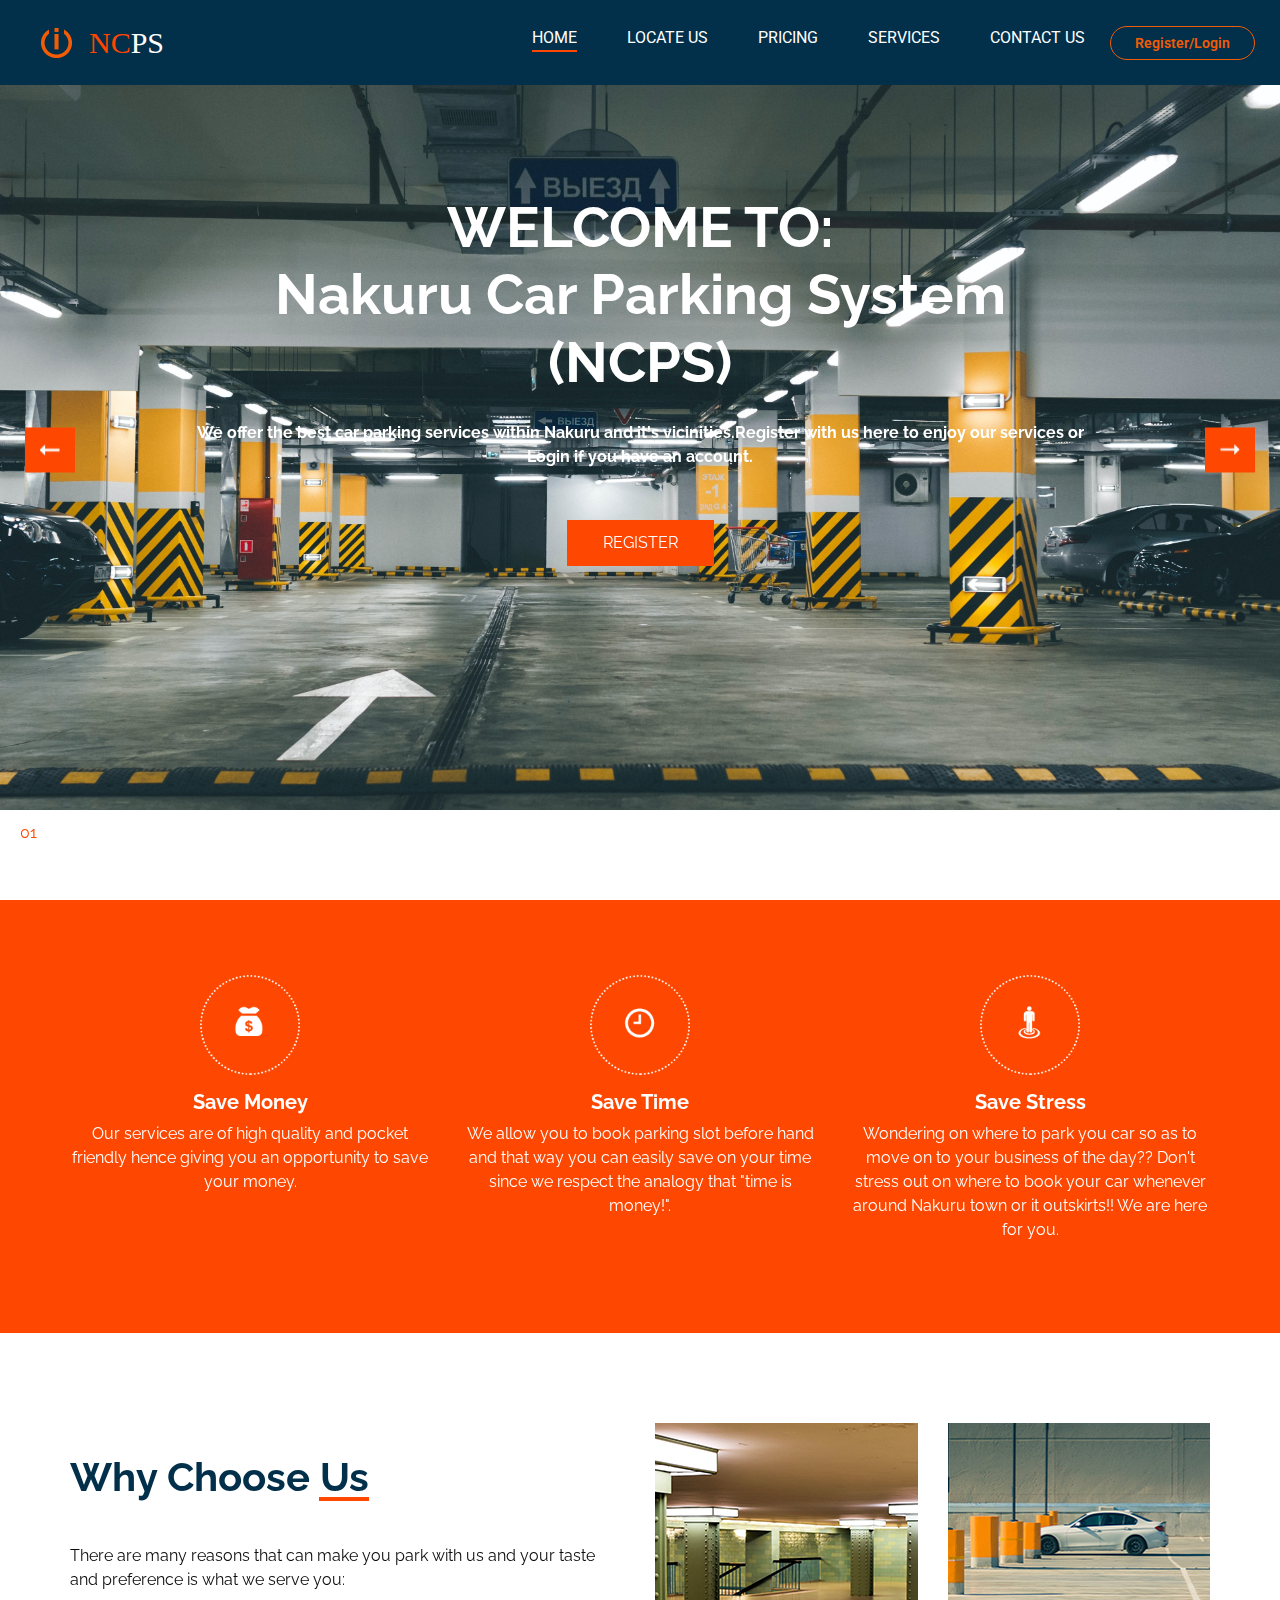
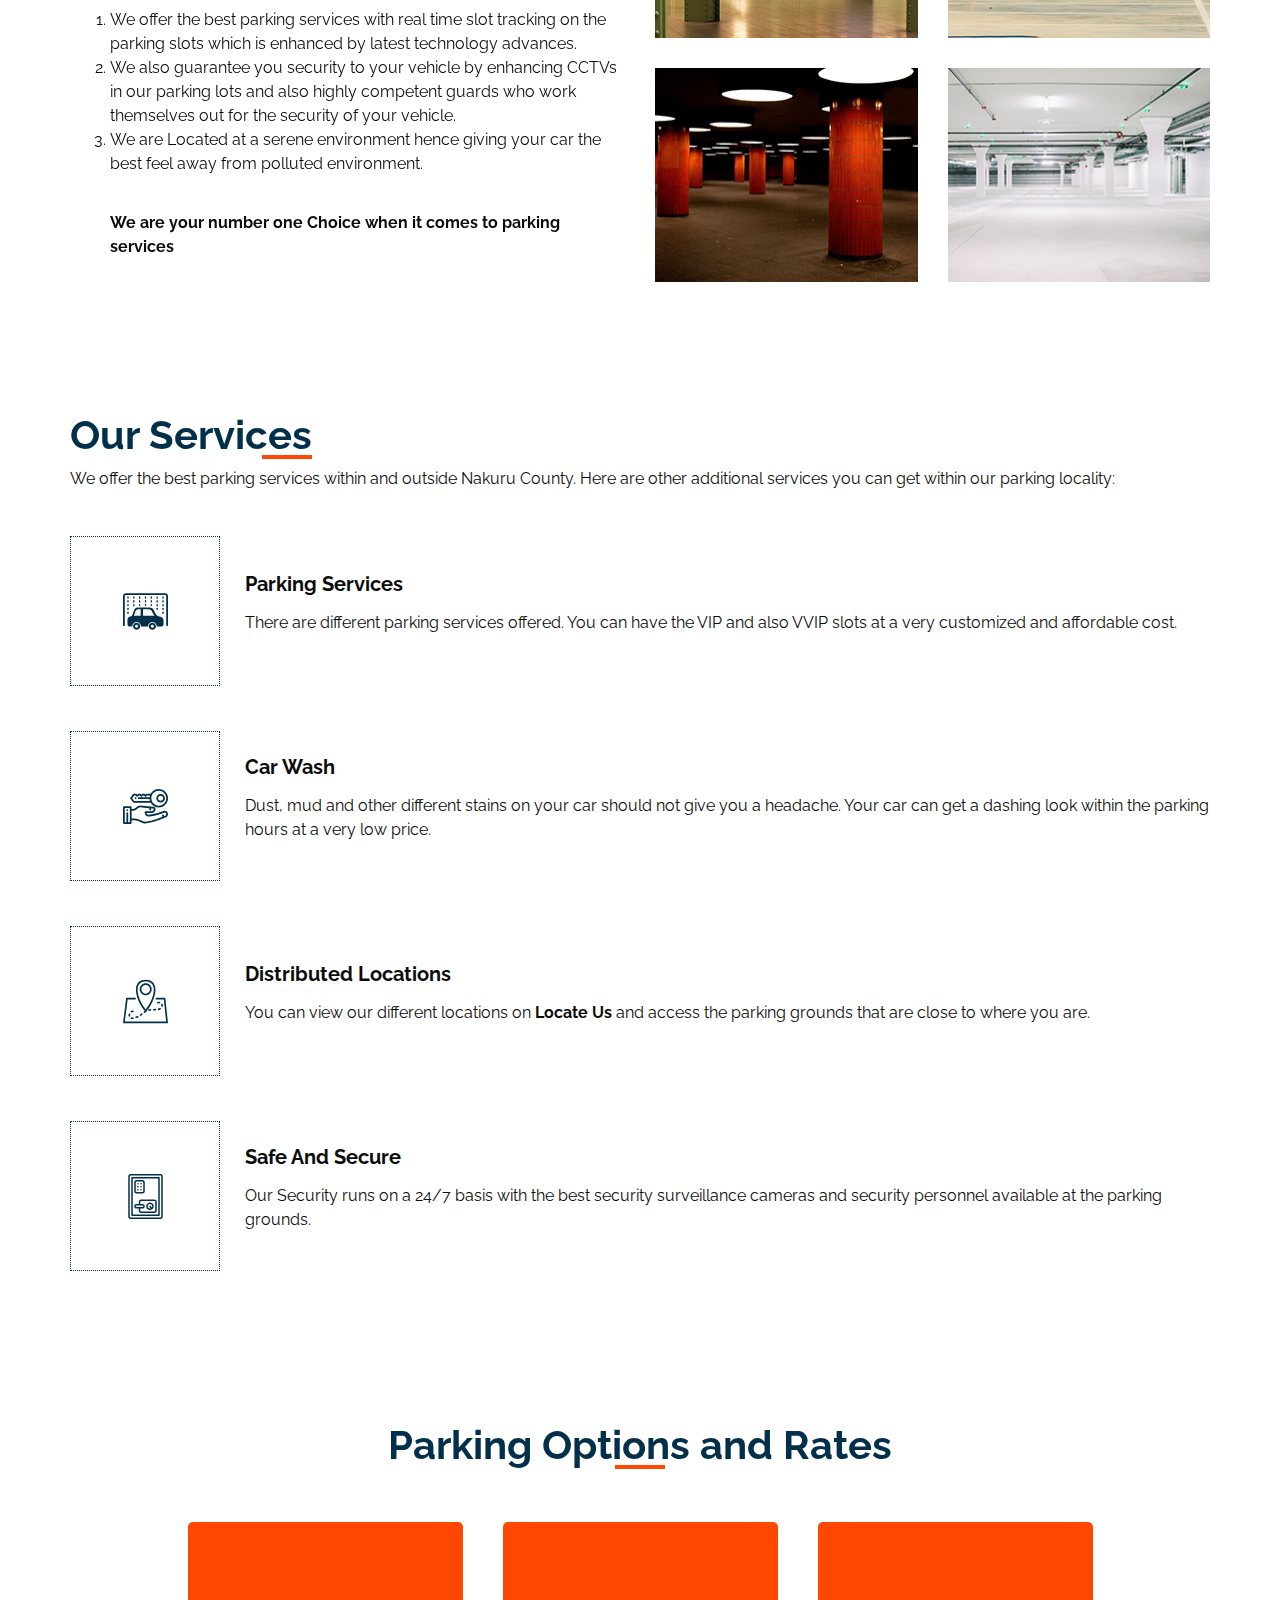
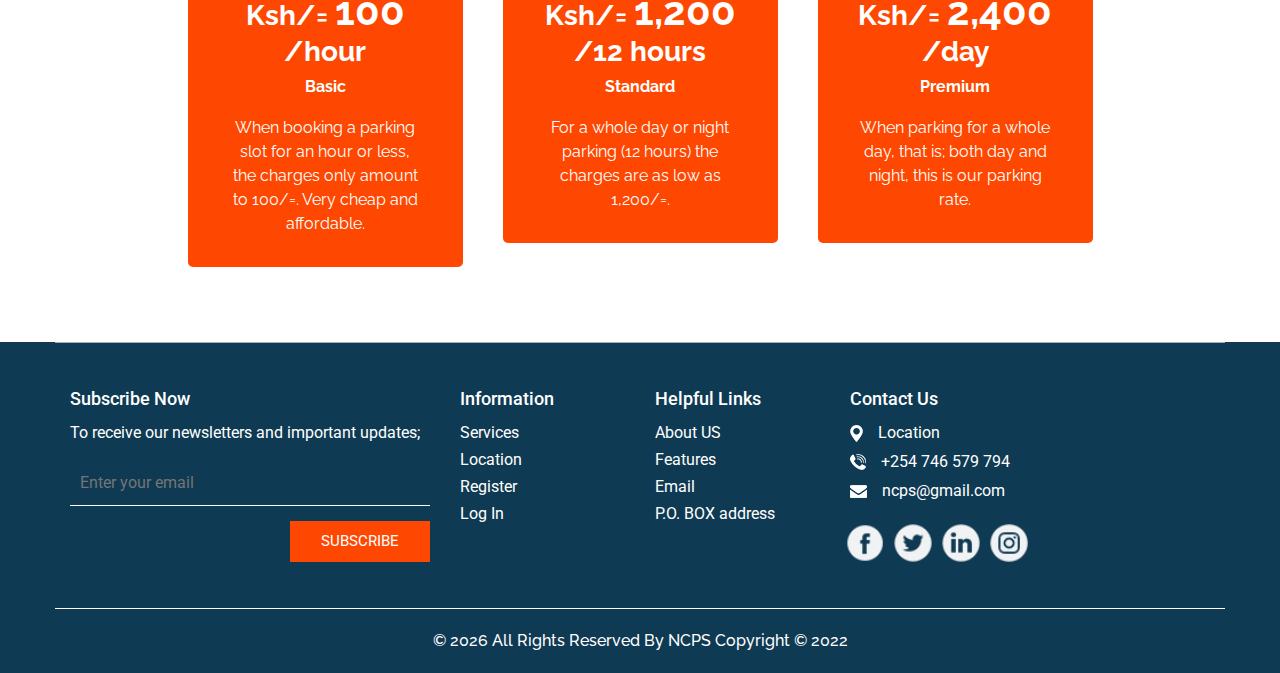
<file: index.html>
<!DOCTYPE html>
<html>

<head>
  <!-- Basic -->
  <meta charset="utf-8" />
  <meta http-equiv="X-UA-Compatible" content="IE=edge" />
  <!-- Mobile Metas -->
  <meta name="viewport" content="width=device-width, initial-scale=1, shrink-to-fit=no" />
  <!-- Site Metas -->
  <meta name="keywords" content="" />
  <meta name="description" content="" />
  <meta name="author" content="" />

  <title>NCPS</title>



  <!-- bootstrap core css -->
  <link rel="stylesheet" type="text/css" href="css/bootstrap.css" />

  <!-- fonts style -->
  <link href="https://fonts.googleapis.com/css?family=Raleway:400,700|Roboto:400,700&display=swap" rel="stylesheet">

  <!-- Custom styles for this template -->
  <link href="css/style.css" rel="stylesheet" />
  <!-- responsive style -->
  <link href="css/responsive.css" rel="stylesheet" />
  <!-- Favicon  -->
    <link rel="icon" href="images/favicon.png">
</head>

<body>
  <div class="hero_area">
    <!-- header section strats -->
    <header class="header_section">
      <div class="container-fluid">
        <nav class="navbar navbar-expand-lg custom_nav-container">
          <a class="navbar-brand" href="index.html">
            <a class="navbar-brand logo-image" href="#NCPS-logo"><img src="images/favicon.png" alt="alternative"></a>
            <span style="color: orangered; font-family: fantasy; font-size: 30px;">
              NC
            </span>
            <span style="color: white; font-family: fantasy; font-size: 30px;">
              PS
            </span>
          </a>
          <button class="navbar-toggler" type="button" data-toggle="collapse" data-target="#navbarSupportedContent" aria-controls="navbarSupportedContent" aria-expanded="false" aria-label="Toggle navigation">
            <span class="navbar-toggler-icon"></span>
          </button>

          <div class="collapse navbar-collapse ml-auto" id="navbarSupportedContent">
            <div class="d-flex ml-auto flex-column flex-lg-row align-items-center">
              <ul class="navbar-nav  ">
                <li class="nav-item active">
                  <a class="nav-link" href="index.html">Home <span class="sr-only">(current)</span></a>
                </li>
                <li class="nav-item">
                  <a class="nav-link" href="map.html"> Locate Us</a>
                </li>
                <li class="nav-item">
                  <a class="nav-link" href="index.html#rate_section"> Pricing </a>
                </li>
                <li class="nav-item">
                  <a class="nav-link" href="index.html#service_section"> Services </a>
                </li>

                <li class="nav-item">
                  <a class="nav-link" href="index.html#info_section">Contact us</a>
                </li>
                <li>
                  <a class="btn-outline-sm" href="log-in.php">Register/Login</a>
                </li>
              </ul>
              <!-- <form class="form-inline my-2 my-lg-0 ml-0 ml-lg-4 mb-3 mb-lg-0">
                <button class="btn  my-2 my-sm-0 nav_search-btn" type="submit"></button>
              </form> -->
            </div>
          </div>
        </nav>
      </div>
    </header>
    <!-- end header section -->
    <!-- slider section -->
    <section class=" slider_section ">
      <div id="carouselExampleIndicators" class="carousel slide" data-ride="carousel">
        <ol class="carousel-indicators">
          <li data-target="#carouselExampleIndicators" data-slide-to="0" class="active">01</li>
          <li data-target="#carouselExampleIndicators" data-slide-to="1">02</li>
          <li data-target="#carouselExampleIndicators" data-slide-to="1">03</li>
          <li data-target="#carouselExampleIndicators" data-slide-to="1">04</li>
        </ol>
        <div class="carousel-inner">
          <div class="carousel-item active">
            <div class="container">
              <div class="detail-box">
                <h1>

                  WELCOME TO: <br>
                  Nakuru Car Parking System (NCPS)
                </h1>
                <p><b>
                  We offer the best car parking services within Nakuru and it's vicinities.Register with us here to enjoy our services or Login if you have an account.
                </b>
                </p>
                <div>
                  <a href="signup-form.php">
                    Register
                  </a>
                </div>
              </div>
            </div>
          </div>
          <div class="carousel-item">
            <div class="container">
              <div class="detail-box">
                <h1>

                  We Offer 24/7 Parking Services <br>
                  At an affordable cost
                </h1>
                <p>
                  You can book our services from anywhere at any time to get a parking slot for your car as you go about with your business.
                </p>
                <div>
                  <a href="index.html#feature_section">
                    More Info
                  </a>
                </div>
              </div>
            </div>
          </div>
          <div class="carousel-item">
            <div class="container">
              <div class="detail-box">
                <h1>

                  Easy to Locate us: <br>
                  You can easily Locate Our Parking Grounds
                </h1>
                <p><b>
                  Using the Map provided on this website, you can find your way to our parking grounds from your location to where we Are. Click on this button to get our location details.
                </b>
                </p>
                <div>
                  <a href="map.html">
                    Locate us
                  </a>
                </div>
              </div>
            </div>
          </div>
          <div class="carousel-item">
            <div class="container">
              <div class="detail-box">
                <h1>

                  Our Parking Rates <br>
                  Are Very Cheap, Affordable and Pocket Friendly
                </h1>
                <p><b>
                  We offer the best car parking services with assured security to your vehicle and also 24/7 surveillance at a very cheap and affordable prices. You can also easily enjoy our services by registering an account with us.
                </b>
                </p>
                <div>
                  <a href="index.html#rate_section">
                    View Parking Rates
                  </a>
                </div>
              </div>
            </div>
          </div>
        </div>
        <a class="carousel-control-prev" href="#carouselExampleIndicators" role="button" data-slide="prev">
          <span class="sr-only">Previous</span>
        </a>
        <a class="carousel-control-next" href="#carouselExampleIndicators" role="button" data-slide="next">
          <span class="sr-only">Next</span>
        </a>
      </div>

    </section>
    <!-- end slider section -->
  </div>

  <!-- find section -->
  <!-- <section class="find_section">
    <div class="container">
      <form action="">
        <div class=" form-row">
          <div class="col-lg-3">
            <label for="carPark">Select Car Park</label>
            <select name="" id="carPark" class="form-control">
              <option value="">First Floor</option>
              <option value="">Option 1</option>
              <option value="">Option 2</option>
            </select>
          </div>
          <div class="col-lg-3">
            <label for="parkingName">Your Name Here</label>
            <input type="text" class="form-control" placeholder="jack frod " id="parkingName">
          </div>

          <div class="col-lg-3">
            <label for="parkingNumber">Your Phone Number</label>
            <input type="text" class="form-control" placeholder="+01 1234567890 " id="parkingNumber">
          </div>
          <div class="col-lg-3">
            <div class="btn-container">
              <button type="submit" class="">
                Request a call
              </button>
            </div>
          </div>
        </div>

      </form>
    </div>
  </section>
 -->
  <!-- end find section -->

  <!-- feature section -->
  <section class="feature_section layout_padding2" id="feature_section">
    <div class="container">
      <div class="row">
        <div class="col-md-4">
          <div class="box">
            <div class="img-box">
              <img src="images/money.png" alt="">
            </div>
            <div class="detail-box">
              <h5>
                Save Money
              </h5>
              <p>
                Our services are of high quality and pocket friendly hence giving you an opportunity to save your money.
              </p>
            </div>
          </div>
        </div>
        <div class="col-md-4">
          <div class="box">
            <div class="img-box">
              <img src="images/clock.png" alt="">
            </div>
            <div class="detail-box">
              <h5>
                Save Time
              </h5>
              <p>
                We allow you to book parking slot before hand and that way you can easily save on your time since we respect the analogy that "time is money!".
              </p>
            </div>
          </div>
        </div>
        <div class="col-md-4">
          <div class="box">
            <div class="img-box">
              <img src="images/man.png" alt="">
            </div>
            <div class="detail-box">
              <h5>
                Save Stress
              </h5>
              <p>
                Wondering on where to park you car so as to move on to your business of the day?? Don't stress out on where to book your car whenever around Nakuru town or it outskirts!! We are here for you.
              </p>
            </div>
          </div>
        </div>
      </div>
    </div>
  </section>

  <!-- end feature section -->

  <!-- why section -->
  <section class="why_section layout_padding">
    <div class="container">
      <div class="row">
        <div class="col-md-6">
          <div class="detail-box">
            <div class="heading_container">
              <h2>
                Why Choose Us
              </h2>
            </div>

            <p>
              There are many reasons that can make you park with us and your taste and preference is what we serve you:</p>
            <ol>
              <li>We offer the best parking services with real time slot tracking on the parking slots which is enhanced by latest technology advances.
              </li>
              <li>We also guarantee you security to your vehicle by enhancing CCTVs in our parking lots and also highly competent guards who work themselves out for the security of your vehicle.</li>
              <li>We are Located at a serene environment hence giving your car the best feel away from polluted environment.</li>
              <p><b>We are your number one Choice when it comes to parking services</b></p>
            </ol>
            <!-- <div>
              <a href="">
                Read More
              </a>
            </div> -->
          </div>
        </div>
        <div class="col-md-6">
          <div class="img-container">
            <div class="row">
              <div class="col-sm-6">
                <div class="img-box">
                  <img src="images/w-1.jpg" alt="">
                  <a href="">
                    <img src="images/link.png" alt="">
                  </a>
                </div>
              </div>
              <div class="col-sm-6">
                <div class="img-box">
                  <img src="images/w-2.jpg" alt="">
                  <a href="">
                    <img src="images/link.png" alt="">
                  </a>
                </div>
              </div>
              <div class="col-sm-6">
                <div class="img-box">
                  <img src="images/w-3.jpg" alt="">
                  <a href="">
                    <img src="images/link.png" alt="">
                  </a>
                </div>
              </div>
              <div class="col-sm-6">
                <div class="img-box">
                  <img src="images/w-4.jpg" alt="">
                  <a href="">
                    <img src="images/link.png" alt="">
                  </a>
                </div>
              </div>
            </div>
          </div>
        </div>
      </div>
    </div>
  </section>

  <!-- end why section -->

  <!-- service section -->

  <section class="service_section layout_padding-bottom" id="service_section">
    <div class="container">
      <div class="heading_container">
        <h2>
          Our Services
        </h2>
      </div>
      <p>
        We offer the best parking services within and outside Nakuru County. Here are other additional services you can get within our parking locality:
      </p>
      <div class="box">
        <div class="img-box">
          <svg version="1.1" id="Capa_1" xmlns="http://www.w3.org/2000/svg" xmlns:xlink="http://www.w3.org/1999/xlink" x="0px" y="0px" width="355.555px" height="355.555px" viewBox="0 0 355.555 355.555" style="enable-background:new 0 0 355.555 355.555;" xml:space="preserve">
            <g>
              <g>
                <path d="M107.412,266.641c-15.434,0-27.941,12.502-27.941,27.938s12.508,27.938,27.941,27.938
                   c15.438,0,27.942-12.502,27.942-27.938S122.85,266.641,107.412,266.641z M107.412,306.724c-6.71,0-12.146-5.437-12.146-12.146
                   c0-6.713,5.436-12.146,12.146-12.146c6.709,0,12.149,5.434,12.149,12.146C119.561,301.287,114.121,306.724,107.412,306.724z" />
                <path d="M232.203,266.641c-15.432,0-27.939,12.502-27.939,27.938s12.508,27.938,27.939,27.938
                   c15.439,0,27.943-12.502,27.943-27.938S247.643,266.641,232.203,266.641z M232.203,306.724c-6.709,0-12.145-5.437-12.145-12.146
                   c0-6.713,5.436-12.146,12.145-12.146c6.711,0,12.15,5.434,12.15,12.146C244.354,301.287,238.914,306.724,232.203,306.724z" />
                <path d="M284.574,216.828c-12.17-3.164-22.572-12.893-27.352-22.123l-16.838-32.348c-4.779-9.228-17.191-16.779-27.585-16.779
                   h-98.77c-10.393,0-21.631,8.051-24.974,17.891l-10.313,30.354c-1.016,4.014-7.703,24.037-21.657,24.037
                   c-10.393,0-21.803,13.694-21.803,24.086v35.902c0,10.393,8.502,18.896,18.896,18.896h19.44c-0.046-0.717-0.076-1.438-0.076-2.166
                   c0-18.674,15.192-33.864,33.867-33.864c18.676,0,33.87,15.19,33.87,33.864c0,0.728-0.031,1.449-0.077,2.166h57.208
                   c-0.045-0.717-0.076-1.438-0.076-2.166c0-18.674,15.193-33.864,33.867-33.864c18.676,0,33.871,15.19,33.871,33.864
                   c0,0.728-0.031,1.449-0.078,2.166h35.377c10.395,0,18.896-8.504,18.896-18.896v-28.16
                   C320.27,219.453,294.676,219.453,284.574,216.828z M139.654,212.318H85.169c2.99-4.656,4.616-9.729,5.046-11.424l8.725-25.679
                   c2.827-8.324,12.335-15.135,21.127-15.135h19.588L139.654,212.318L139.654,212.318z M158.436,212.318v-52.238h45.187
                   c8.792,0,19.292,6.388,23.336,14.194l14.244,27.368c1.902,3.674,4.869,7.436,8.541,10.674h-91.308V212.318z" />
                <path d="M332.77,33.039H22.784C10.221,33.039,0,43.26,0,55.823v229.692c0,3.86,3.141,7,7,7c3.86,0,7-3.14,7-7V55.823
                   c0-4.844,3.94-8.784,8.784-8.784H332.77c4.844,0,8.785,3.94,8.785,8.784v229.692c0,3.86,3.141,7,7,7c3.857,0,7-3.14,7-7V55.823
                   C355.555,43.26,345.334,33.039,332.77,33.039z" />
                <path d="M264.926,102.794c0,2.762,2.236,5,5,5c2.762,0,5-2.238,5-5v-10c0-2.761-2.238-5-5-5c-2.764,0-5,2.239-5,5V102.794z" />
                <path d="M264.926,132.794c0,2.762,2.236,5,5,5c2.762,0,5-2.238,5-5v-10c0-2.761-2.238-5-5-5c-2.764,0-5,2.239-5,5V132.794z" />
                <path d="M269.926,77.794c2.762,0,5-2.238,5-5v-10c0-2.761-2.238-5-5-5c-2.764,0-5,2.239-5,5v10
                   C264.926,75.556,267.164,77.794,269.926,77.794z" />
                <path d="M264.926,162.794c0,2.762,2.236,5,5,5c2.762,0,5-2.238,5-5v-10c0-2.761-2.238-5-5-5c-2.764,0-5,2.239-5,5V162.794z" />
                <path d="M316,177.794c-2.76,0-5,2.239-5,5v10c0,2.762,2.24,5,5,5c2.764,0,5-2.238,5-5v-10
                   C321,180.033,318.762,177.794,316,177.794z" />
                <path d="M316,87.794c-2.76,0-5,2.239-5,5v10c0,2.762,2.24,5,5,5c2.764,0,5-2.238,5-5v-10C321,90.033,318.762,87.794,316,87.794z" />
                <path d="M316,57.794c-2.76,0-5,2.239-5,5v10c0,2.762,2.24,5,5,5c2.764,0,5-2.238,5-5v-10C321,60.033,318.762,57.794,316,57.794z" />
                <path d="M316,147.794c-2.76,0-5,2.239-5,5v10c0,2.762,2.24,5,5,5c2.764,0,5-2.238,5-5v-10
                   C321,150.033,318.762,147.794,316,147.794z" />
                <path d="M316,117.794c-2.76,0-5,2.239-5,5v10c0,2.762,2.24,5,5,5c2.764,0,5-2.238,5-5v-10
                   C321,120.033,318.762,117.794,316,117.794z" />
                <path d="M85.629,77.794c2.761,0,5-2.238,5-5v-10c0-2.761-2.239-5-5-5c-2.763,0-5,2.239-5,5v10
                   C80.629,75.556,82.866,77.794,85.629,77.794z" />
                <path d="M80.629,102.794c0,2.762,2.237,5,5,5c2.761,0,5-2.238,5-5v-10c0-2.761-2.239-5-5-5c-2.763,0-5,2.239-5,5V102.794z" />
                <path d="M80.629,132.794c0,2.762,2.237,5,5,5c2.761,0,5-2.238,5-5v-10c0-2.761-2.239-5-5-5c-2.763,0-5,2.239-5,5V132.794z" />
                <path d="M218.852,102.794c0,2.762,2.237,5,5,5c2.762,0,5-2.238,5-5v-10c0-2.761-2.238-5-5-5c-2.763,0-5,2.239-5,5V102.794z" />
                <path d="M218.852,129.584c0,2.761,2.237,5,5,5c2.762,0,5-2.239,5-5v-6.79c0-2.761-2.238-5-5-5c-2.763,0-5,2.239-5,5V129.584z" />
                <path d="M223.852,77.794c2.762,0,5-2.238,5-5v-10c0-2.761-2.238-5-5-5c-2.763,0-5,2.239-5,5v10
                   C218.852,75.556,221.09,77.794,223.852,77.794z" />
                <path d="M177.777,77.794c2.762,0,5-2.238,5-5v-10c0-2.761-2.238-5-5-5s-5,2.239-5,5v10
                   C172.777,75.556,175.015,77.794,177.777,77.794z" />
                <path d="M172.777,129.584c0,2.761,2.238,5,5,5s5-2.239,5-5v-6.79c0-2.761-2.238-5-5-5s-5,2.239-5,5V129.584z" />
                <path d="M172.777,102.794c0,2.762,2.238,5,5,5s5-2.238,5-5v-10c0-2.761-2.238-5-5-5s-5,2.239-5,5V102.794z" />
                <path d="M131.702,77.794c2.763,0,5-2.238,5-5v-10c0-2.761-2.237-5-5-5c-2.762,0-5,2.239-5,5v10
                   C126.702,75.556,128.94,77.794,131.702,77.794z" />
                <path d="M126.702,102.794c0,2.762,2.238,5,5,5c2.763,0,5-2.238,5-5v-10c0-2.761-2.237-5-5-5c-2.762,0-5,2.239-5,5V102.794z" />
                <path d="M126.702,129.584c0,2.761,2.238,5,5,5c2.763,0,5-2.239,5-5v-6.79c0-2.761-2.237-5-5-5c-2.762,0-5,2.239-5,5V129.584z" />
                <path d="M39.552,77.794c2.762,0,5-2.238,5-5v-10c0-2.761-2.238-5-5-5c-2.761,0-5,2.239-5,5v10
                   C34.552,75.556,36.792,77.794,39.552,77.794z" />
                <path d="M34.552,102.794c0,2.762,2.239,5,5,5c2.762,0,5-2.238,5-5v-10c0-2.761-2.238-5-5-5c-2.761,0-5,2.239-5,5V102.794z" />
                <path d="M34.552,132.794c0,2.762,2.239,5,5,5c2.762,0,5-2.238,5-5v-10c0-2.761-2.238-5-5-5c-2.761,0-5,2.239-5,5V132.794z" />
                <path d="M34.552,192.794c0,2.762,2.239,5,5,5c2.762,0,5-2.238,5-5v-10c0-2.761-2.238-5-5-5c-2.761,0-5,2.239-5,5V192.794z" />
                <path d="M34.552,162.794c0,2.762,2.239,5,5,5c2.762,0,5-2.238,5-5v-10c0-2.761-2.238-5-5-5c-2.761,0-5,2.239-5,5V162.794z" />
              </g>
            </g>
            <g>
            </g>
            <g>
            </g>
            <g>
            </g>
            <g>
            </g>
            <g>
            </g>
            <g>
            </g>
            <g>
            </g>
            <g>
            </g>
            <g>
            </g>
            <g>
            </g>
            <g>
            </g>
            <g>
            </g>
            <g>
            </g>
            <g>
            </g>
            <g>
            </g>
          </svg>

        </div>
        <div class="detail-box">
          <h5>
            Parking Services
          </h5>
          <p>
            There are different parking services offered. You can have the VIP and also VVIP slots at a very customized and affordable cost.
          </p>
          
          <!-- <div>
            <a href="">
              Read More
            </a>
          </div> -->
        </div>
      </div>
      <div class="box">
        <div class="img-box">
          <svg version="1.1" id="Capa_1" xmlns="http://www.w3.org/2000/svg" xmlns:xlink="http://www.w3.org/1999/xlink" x="0px" y="0px" viewBox="0 0 512 512" style="enable-background:new 0 0 512 512;" xml:space="preserve">
            <g>
              <g>
                <path d="M510.329,332.836c-0.203-0.668-0.422-1.322-0.657-1.963c-5.489-15.085-19.959-25.221-36.008-25.221
               c-4.435,0-8.819,0.773-13.034,2.297c-34.814,12.605-121.378,41.922-173.185,41.922c-13.094,0-18.181-9.793-20.103-18.657
               c34.826,0.007,50.883,0.007,53.772,0.007c17.766,0,34.087-9.258,42.594-24.16c4.034-7.063,6.166-15.182,6.166-23.48
               c0-7.922-3.365-21.639-25.904-24.491c-0.08-0.01-0.16-0.019-0.24-0.027l-127.188-12.989c-25.95-3.216-51.731,5.251-70.746,23.251
               c-11.622,11.019-27.042,13.833-47.799,14.167V262.44c0-5.523-4.477-10-10-10H10c-5.523,0-10,4.477-10,10v182.659
               c0,5.523,4.477,10,10,10h77.999c5.523,0,10-4.477,10-10v-32h32.93c21.428,0,43.167,9.422,64.188,18.534
               c20.569,8.915,39.998,17.336,59.169,17.336c0.158,0,0.316-0.004,0.475-0.011c26.976-1.282,89.594-10.517,205.878-57.957
               c9.243-3.767,18.7-7.724,28.108-11.76c0-0.001,0-0.001,0.001-0.001C506.746,371.516,516.026,351.568,510.329,332.836z
                M77.999,402.373c0,0.336,0,0.581,0,0.728v32h-19V331.262c0-5.523-4.477-10-10-10c-5.523,0-10,4.477-10,10v103.839H20V272.441
               h57.999V402.373z M480.86,360.861c-3.833,1.645-7.673,3.271-11.504,4.881l-7.103-12.518c-2.727-4.804-8.83-6.488-13.633-3.762
               c-4.803,2.726-6.487,8.829-3.762,13.632l5.87,10.344c-111.633,45.331-171.021,54.273-196.672,55.531
               c-14.974-0.077-32.469-7.66-50.986-15.686c-21.827-9.461-46.566-20.183-72.142-20.183H98c0.001-20.968,0.006-68.796,0.008-89.597
               c20.808-0.268,43.729-2.768,61.544-19.66c14.677-13.893,34.588-20.42,54.621-17.91c0.076,0.01,0.152,0.018,0.228,0.026
               l85.262,8.707v16.101c0,5.523,4.478,10,10,10c5.522,0,10-4.477,10-10v-14.059l21.912,2.238c8.301,1.067,8.301,2.881,8.301,4.635
               c0,4.893-1.189,9.456-3.534,13.563c-4.957,8.683-14.622,14.077-25.226,14.077c-3.181,0-22.319,0-64.877-0.01
               c-0.001,0-0.002,0-0.003,0c-2.676,0-5.241,1.073-7.12,2.978c-1.88,1.906-2.917,4.486-2.879,7.163
               c0.415,29.474,16.589,48.518,41.208,48.518c54.974,0,144.187-30.153,179.991-43.115c2.024-0.732,4.119-1.104,6.227-1.104
               c7.671,0,14.589,4.846,17.223,12.084c0.114,0.313,0.216,0.619,0.309,0.925C493.92,347.619,489.477,357.163,480.86,360.861z" />
              </g>
            </g>
            <g>
              <g>
                <path d="M58.799,296.31c-0.121-0.64-0.32-1.27-0.57-1.87c-0.25-0.61-0.56-1.19-0.92-1.73c-0.36-0.55-0.78-1.06-1.24-1.52
               c-0.46-0.46-0.97-0.88-1.52-1.24c-0.54-0.36-1.12-0.67-1.72-0.92c-0.61-0.25-1.24-0.44-1.88-0.57c-1.28-0.26-2.61-0.26-3.9,0
               c-0.64,0.13-1.27,0.32-1.87,0.57c-0.61,0.25-1.19,0.56-1.73,0.92c-0.55,0.36-1.06,0.78-1.52,1.24c-0.46,0.46-0.88,0.97-1.24,1.52
               c-0.36,0.54-0.67,1.12-0.92,1.73c-0.25,0.6-0.44,1.23-0.57,1.87c-0.13,0.64-0.2,1.3-0.2,1.95s0.07,1.31,0.2,1.96
               c0.13,0.63,0.32,1.26,0.57,1.87c0.25,0.6,0.56,1.18,0.92,1.72c0.36,0.55,0.78,1.06,1.24,1.52s0.97,0.88,1.52,1.25
               c0.54,0.36,1.12,0.67,1.73,0.92c0.6,0.25,1.23,0.44,1.87,0.57s1.3,0.19,1.95,0.19c0.65,0,1.31-0.06,1.95-0.19s1.27-0.32,1.88-0.57
               c0.6-0.25,1.18-0.56,1.72-0.92c0.55-0.37,1.06-0.79,1.52-1.25c0.46-0.46,0.88-0.97,1.24-1.52c0.36-0.54,0.67-1.12,0.92-1.72
               c0.25-0.61,0.45-1.24,0.57-1.87c0.13-0.65,0.2-1.31,0.2-1.96S58.929,296.95,58.799,296.31z" />
              </g>
            </g>
            <g>
              <g>
                <path d="M407.109,56.901c-39.333,0-73.672,21.768-91.621,53.884h-43.288c-2.55,0-5.004,0.974-6.859,2.724l-8.345,7.866
               l-8.343-7.866c-1.855-1.749-4.309-2.724-6.86-2.724h-17.068c-2.55,0-5.004,0.974-6.859,2.724l-8.345,7.866l-8.343-7.866
               c-1.855-1.749-4.31-2.724-6.86-2.724h-17.069c-2.55,0-5.004,0.974-6.86,2.724l-8.344,7.866l-8.344-7.866
               c-1.856-1.749-4.31-2.724-6.86-2.724h-24.332c-3.134,0-6.086,1.469-7.977,3.969l-31,41c-2.698,3.568-2.698,8.494,0,12.063l31,41
               c1.89,2.5,4.843,3.969,7.977,3.969h192.977c17.949,32.118,52.288,53.885,91.621,53.885c57.833,0,104.884-47.051,104.884-104.885
               S464.943,56.901,407.109,56.901z M127.487,192.785l-23.439-31l23.439-31h15.386l12.315,11.609c3.852,3.632,9.867,3.632,13.72,0
               l12.314-11.609h9.128l12.314,11.609c3.851,3.63,9.866,3.631,13.719,0l12.315-11.609h9.127l12.314,11.609
               c3.853,3.631,9.867,3.631,13.719,0l12.315-11.609h30.702c-1.727,5.573-2.957,11.276-3.723,17.081
               c-0.041,0.307-0.082,0.613-0.121,0.92c-0.081,0.659-0.158,1.318-0.227,1.98c-0.035,0.339-0.066,0.679-0.099,1.019H176.36
               c-5.523,0-10,4.477-10,10s4.477,10,10,10h126.344c0.032,0.34,0.063,0.68,0.099,1.019c0.069,0.661,0.146,1.321,0.227,1.98
               c0.038,0.307,0.08,0.614,0.121,0.92c0.766,5.804,1.996,11.508,3.723,17.081H127.487z M407.109,246.67
               c-45.319,0-82.455-35.699-84.769-80.453c-0.004-0.076-0.006-0.153-0.009-0.229c-0.068-1.393-0.107-2.794-0.107-4.203
               c0-1.41,0.038-2.81,0.107-4.203c0.004-0.076,0.005-0.153,0.009-0.229c2.314-44.753,39.45-80.452,84.769-80.452
               c46.805,0,84.884,38.079,84.884,84.884S453.915,246.67,407.109,246.67z" />
              </g>
            </g>
            <g>
              <g>
                <path d="M428.135,112.468c-27.194,0-49.317,22.124-49.317,49.317s22.124,49.317,49.317,49.317s49.317-22.124,49.317-49.317
               S455.329,112.468,428.135,112.468z M428.135,191.102c-16.166,0-29.318-13.152-29.318-29.318s13.152-29.318,29.318-29.318
               s29.318,13.152,29.318,29.318S444.301,191.102,428.135,191.102z" />
              </g>
            </g>
            <g>
              <g>
                <path d="M153.167,159.832c-0.13-0.64-0.32-1.27-0.57-1.87c-0.25-0.6-0.56-1.19-0.92-1.73c-0.37-0.54-0.79-1.06-1.25-1.52
               c-0.46-0.46-0.97-0.88-1.52-1.24c-0.54-0.36-1.12-0.67-1.72-0.92c-0.61-0.25-1.24-0.44-1.87-0.57c-1.29-0.26-2.62-0.26-3.91,0
               c-0.64,0.13-1.27,0.32-1.87,0.57c-0.61,0.25-1.19,0.56-1.73,0.92c-0.55,0.36-1.06,0.78-1.52,1.24c-0.46,0.46-0.88,0.98-1.24,1.52
               c-0.36,0.54-0.67,1.13-0.92,1.73s-0.44,1.23-0.57,1.87c-0.13,0.64-0.2,1.3-0.2,1.95c0,0.66,0.07,1.31,0.2,1.96
               c0.13,0.64,0.32,1.26,0.57,1.87c0.25,0.6,0.56,1.18,0.92,1.72c0.36,0.55,0.78,1.06,1.24,1.52c0.46,0.47,0.97,0.88,1.52,1.25
               c0.539,0.36,1.12,0.67,1.73,0.92c0.6,0.25,1.23,0.44,1.87,0.57s1.3,0.19,1.95,0.19c0.65,0,1.31-0.06,1.96-0.19
               c0.63-0.13,1.26-0.32,1.87-0.57c0.6-0.25,1.18-0.56,1.72-0.92c0.55-0.37,1.06-0.78,1.52-1.25c0.46-0.46,0.88-0.97,1.25-1.52
               c0.36-0.54,0.67-1.12,0.92-1.72c0.25-0.61,0.44-1.23,0.57-1.87c0.13-0.65,0.19-1.3,0.19-1.96
               C153.357,161.132,153.297,160.472,153.167,159.832z" />
              </g>
            </g>
            <g>
            </g>
            <g>
            </g>
            <g>
            </g>
            <g>
            </g>
            <g>
            </g>
            <g>
            </g>
            <g>
            </g>
            <g>
            </g>
            <g>
            </g>
            <g>
            </g>
            <g>
            </g>
            <g>
            </g>
            <g>
            </g>
            <g>
            </g>
            <g>
            </g>
          </svg>
        </div>
        <div class="detail-box">
          <h5>
            Car Wash
          </h5>
          <p>
            Dust, mud and other different stains on your car should not give you a headache. Your car can get a dashing look within the parking hours at a very low price.
          </p>
          
          <!-- <div>
            <a href="">
              Read More
            </a>
          </div> -->
        </div>
      </div>
      <div class="box">
        <div class="img-box">
          <svg version="1.1" id="Capa_1" xmlns="http://www.w3.org/2000/svg" xmlns:xlink="http://www.w3.org/1999/xlink" x="0px" y="0px" viewBox="0 0 55.017 55.017" style="enable-background:new 0 0 55.017 55.017;" xml:space="preserve">
            <g>
              <path d="M51.688,23.013H40.789c-0.553,0-1,0.447-1,1s0.447,1,1,1h9.102l2.899,27H2.268l3.403-27h9.118c0.553,0,1-0.447,1-1
             s-0.447-1-1-1H3.907L0,54.013h55.017L51.688,23.013z" />
              <path d="M26.654,38.968c-0.147,0.087-0.304,0.164-0.445,0.255c-0.22,0.142-0.435,0.291-0.646,0.445
             c-0.445,0.327-0.541,0.953-0.215,1.398c0.196,0.267,0.5,0.408,0.808,0.408c0.205,0,0.412-0.063,0.591-0.193
             c0.178-0.131,0.359-0.257,0.548-0.379c0.321-0.208,0.662-0.403,1.014-0.581c0.468-0.237,0.658-0.791,0.462-1.269
             c0.008-0.008,0.018-0.014,0.025-0.022c1.809-1.916,7.905-9.096,10.429-21.058c0.512-2.426,0.627-4.754,0.342-6.919
             c-0.86-6.575-4.945-10.051-11.813-10.051c-6.866,0-10.951,3.476-11.813,10.051c-0.284,2.166-0.169,4.494,0.343,6.919
             C18.783,29.818,24.783,36.97,26.654,38.968z M17.924,11.314c0.733-5.592,3.949-8.311,9.831-8.311c5.883,0,9.098,2.719,9.83,8.311
             c0.255,1.94,0.148,4.043-0.316,6.247C35,28.314,29.59,35.137,27.755,37.207c-1.837-2.072-7.246-8.898-9.514-19.646
             C17.776,15.357,17.67,13.255,17.924,11.314z" />
              <path d="M27.755,19.925c4.051,0,7.346-3.295,7.346-7.346s-3.295-7.346-7.346-7.346s-7.346,3.295-7.346,7.346
             S23.704,19.925,27.755,19.925z M27.755,7.234c2.947,0,5.346,2.398,5.346,5.346s-2.398,5.346-5.346,5.346s-5.346-2.398-5.346-5.346
             S24.808,7.234,27.755,7.234z" />
              <path d="M31.428,37.17c-0.54,0.114-0.884,0.646-0.769,1.187c0.1,0.47,0.515,0.791,0.977,0.791c0.069,0,0.14-0.007,0.21-0.022
             c0.586-0.124,1.221-0.229,1.886-0.313c0.548-0.067,0.938-0.567,0.869-1.115c-0.068-0.549-0.563-0.945-1.115-0.869
             C32.763,36.918,32.07,37.033,31.428,37.17z" />
              <path d="M36.599,37.576c0.022,0.537,0.466,0.957,0.998,0.957c0.015,0,0.029,0,0.044-0.001l2.001-0.083
             c0.551-0.025,0.979-0.493,0.953-1.044c-0.025-0.553-0.539-0.984-1.044-0.954l-1.996,0.083
             C37.003,36.557,36.575,37.023,36.599,37.576z" />
              <path d="M22.433,42.177c-0.514,0.388-1.045,0.761-1.58,1.107c-0.463,0.301-0.595,0.92-0.294,1.384
             c0.191,0.295,0.513,0.455,0.84,0.455c0.187,0,0.375-0.052,0.544-0.161c0.573-0.372,1.144-0.772,1.695-1.188
             c0.44-0.333,0.528-0.96,0.196-1.401C23.501,41.936,22.876,41.844,22.433,42.177z" />
              <path d="M44.72,35.583c-0.338,0.237-0.777,0.409-1.346,0.526c-0.541,0.111-0.889,0.641-0.777,1.182
             c0.098,0.473,0.514,0.798,0.979,0.798c0.067,0,0.135-0.007,0.203-0.021c0.842-0.174,1.526-0.452,2.096-0.853l0.134-0.098
             c0.44-0.334,0.527-0.961,0.194-1.401c-0.334-0.44-0.96-0.526-1.401-0.194L44.72,35.583z" />
              <path d="M8.86,43.402c0.145-0.533-0.171-1.082-0.704-1.226c-0.529-0.149-1.082,0.169-1.226,0.704
             c-0.126,0.464-0.201,0.938-0.225,1.405C6.7,44.4,6.697,44.516,6.697,44.638c0.001,0.196,0.01,0.392,0.029,0.587
             c0.053,0.515,0.487,0.898,0.994,0.898c0.033,0,0.067-0.002,0.103-0.005c0.549-0.057,0.949-0.547,0.894-1.097
             c-0.014-0.131-0.019-0.264-0.02-0.39c0-0.083,0.003-0.166,0.007-0.248C8.72,44.059,8.772,43.728,8.86,43.402z" />
              <path d="M44.698,27.81c-0.794-0.106-1.604-0.041-2.386,0.181c-0.532,0.149-0.841,0.702-0.69,1.233
             c0.124,0.441,0.525,0.729,0.961,0.729c0.091,0,0.182-0.012,0.272-0.038c0.52-0.146,1.055-0.192,1.575-0.122
             c0.562,0.07,1.052-0.311,1.125-0.857C45.629,28.387,45.245,27.884,44.698,27.81z" />
              <path d="M46.688,32.764c-0.163,0.527,0.133,1.088,0.66,1.25c0.099,0.031,0.197,0.045,0.295,0.045c0.428,0,0.823-0.275,0.955-0.705
             c0.099-0.318,0.16-0.641,0.183-0.963c0.005-0.083,0.008-0.167,0.008-0.25c0-0.468-0.086-0.937-0.255-1.392
             c-0.192-0.519-0.771-0.781-1.285-0.59c-0.519,0.192-0.782,0.768-0.59,1.285c0.086,0.232,0.13,0.467,0.13,0.696l-0.003,0.117
             C46.774,32.423,46.742,32.589,46.688,32.764z" />
              <path d="M17.481,45.164c-0.586,0.275-1.183,0.53-1.774,0.759c-0.515,0.198-0.771,0.777-0.572,1.293
             c0.153,0.396,0.531,0.64,0.933,0.64c0.12,0,0.242-0.021,0.36-0.067c0.635-0.245,1.275-0.519,1.903-0.813
             c0.5-0.234,0.715-0.83,0.48-1.33C18.578,45.145,17.984,44.928,17.481,45.164z" />
              <path d="M10.201,41.001c0.161,0,0.325-0.039,0.478-0.122c0.288-0.157,0.595-0.255,0.911-0.289c0.135-0.016,0.273-0.016,0.406,0.002
             c0.563,0.073,1.05-0.313,1.122-0.86c0.072-0.548-0.313-1.05-0.86-1.122c-0.298-0.039-0.601-0.041-0.891-0.008
             c-0.574,0.063-1.128,0.239-1.646,0.521c-0.485,0.265-0.664,0.871-0.399,1.356C9.504,40.813,9.847,41.001,10.201,41.001z" />
              <path d="M9.993,48.842c0.216,0.056,0.436,0.098,0.654,0.124c0.256,0.031,0.512,0.047,0.769,0.047c0.313,0,0.627-0.022,0.94-0.062
             c0.548-0.069,0.937-0.569,0.867-1.117s-0.567-0.934-1.117-0.867c-0.404,0.052-0.812,0.064-1.216,0.015
             c-0.132-0.017-0.264-0.042-0.394-0.075c-0.535-0.143-1.08,0.181-1.22,0.716C9.139,48.158,9.459,48.704,9.993,48.842z" />
            </g>
            <g>
            </g>
            <g>
            </g>
            <g>
            </g>
            <g>
            </g>
            <g>
            </g>
            <g>
            </g>
            <g>
            </g>
            <g>
            </g>
            <g>
            </g>
            <g>
            </g>
            <g>
            </g>
            <g>
            </g>
            <g>
            </g>
            <g>
            </g>
            <g>
            </g>
          </svg>

        </div>
        <div class="detail-box">
          <h5>
            Distributed Locations
          </h5>
          <p>
            You can view our different locations on <b>Locate Us</b> and access the parking grounds that are close to where you are.
          </p>
          <!-- <div>
            <a href="">
              Read More
            </a>
          </div> -->
        </div>
      </div>
      <div class="box">
        <div class="img-box">
          <svg height="512" viewBox="0 0 46 60" width="512" xmlns="http://www.w3.org/2000/svg">
            <g id="036---Office-Safe">
              <path id="Shape" d="m43 0h-40c-1.65685425 0-3 1.34314575-3 3v54c0 1.6568542 1.34314575 3 3 3h40c1.6568542 0 3-1.3431458 3-3v-54c0-1.65685425-1.3431458-3-3-3zm1 57c0 .5522847-.4477153 1-1 1h-40c-.55228475 0-1-.4477153-1-1v-54c0-.55228475.44771525-1 1-1h40c.5522847 0 1 .44771525 1 1z" />
              <path id="Shape" d="m41 4h-36c-.55228475 0-1 .44771525-1 1v50c0 .5522847.44771525 1 1 1h36c.5522847 0 1-.4477153 1-1v-50c0-.55228475-.4477153-1-1-1zm-1 50h-34v-48h34z" />
              <path id="Shape" d="m29 48c1.1186831.0031551 2.2037744-.3821053 3.07-1.09 1.91012-1.5226436 2.4404276-4.2025609 1.2541616-6.3379238s-3.7417977-3.1009925-6.0437556-2.283685-3.6763884 3.1782658-3.2504868 5.5835952c.4259017 2.4053294 2.5274425 4.1508119 4.9700808 4.1280136zm0-8c1.1057033-.0004129 2.1219995.6074172 2.6447165 1.5817615.5227169.9743444.4671061 2.1572319-.1447165 3.0782385l-1.7-2.26c-.2143594-.2858125-.5649147-.4355547-.9196152-.3928203-.3547006.0427344-.6596589.2714531-.8.6-.1403412.3285469-.0947442.7070078.1196152.9928203l1.69 2.25c-1.1320421.3716181-2.376708.0380924-3.1712515-.8497814-.7945436-.8878738-.9883535-2.1617931-.4938033-3.2457855.4945502-1.0839923 1.5837152-1.7725795 2.7750548-1.7544331z" />
              <path id="Shape" d="m10.75 46h3.25v3c0 1.6568542 1.3431458 3 3 3h18c1.6568542 0 3-1.3431458 3-3v-12c0-1.6568542-1.3431458-3-3-3h-18c-1.6568542 0-3 1.3431458-3 3v3h-3.25c-1.51650541.0054847-2.7445153 1.2334946-2.75 2.75v.5c.0054847 1.5165054 1.23349459 2.7445153 2.75 2.75zm5.25-9c0-.5522847.4477153-1 1-1h18c.5522847 0 1 .4477153 1 1v12c0 .5522847-.4477153 1-1 1h-18c-.5522847 0-1-.4477153-1-1v-3h3.25c1.5165054-.0054847 2.7445153-1.2334946 2.75-2.75v-.5c-.0054847-1.5165054-1.2334946-2.7445153-2.75-2.75h-3.25zm-6 5.75c.0053858-.4119621.3380379-.7446142.75-.75h8.5c.4119621.0053858.7446142.3380379.75.75v.5c-.0053858.4119621-.3380379.7446142-.75.75h-8.5c-.4119621-.0053858-.7446142-.3380379-.75-.75z" />
              <path id="Shape" d="m11 26h8c1.6568542 0 3-1.3431458 3-3v-12c0-1.65685425-1.3431458-3-3-3h-8c-1.65685425 0-3 1.34314575-3 3v12c0 1.6568542 1.34314575 3 3 3zm-1-15c0-.5522847.4477153-1 1-1h8c.5522847 0 1 .4477153 1 1v12c0 .5522847-.4477153 1-1 1h-8c-.5522847 0-1-.4477153-1-1z" />
              <circle id="Oval" cx="13" cy="13" r="1" />
              <circle id="Oval" cx="17" cy="13" r="1" />
              <circle id="Oval" cx="13" cy="17" r="1" />
              <circle id="Oval" cx="17" cy="17" r="1" />
              <circle id="Oval" cx="13" cy="21" r="1" />
              <circle id="Oval" cx="17" cy="21" r="1" />
            </g>
          </svg>

        </div>
        <div class="detail-box">
          <h5>
            Safe And Secure
          </h5>
          <p>
            Our Security runs on a 24/7 basis with the best security surveillance cameras and security personnel available at the parking grounds.
          </p>
          <!-- <div>
            <a href="">
              Read More
            </a>
          </div> -->
        </div>
      </div>
    </div>
  </section>

  <!-- end service section -->

  <!-- client section -->

  <!-- <section class="client_section layout_padding">
    <div class="container">
      <div class="heading_container">
        <h2>
          What Our Customers Say
        </h2>
      </div>
      <div id="carouselExample2Indicators" class="carousel slide" data-ride="carousel">
        <ol class="carousel-indicators">
          <li data-target="#carouselExample2Indicators" data-slide-to="0" class="active"></li>
          <li data-target="#carouselExample2Indicators" data-slide-to="1"></li>
          <li data-target="#carouselExample2Indicators" data-slide-to="2"></li>
          <li data-target="#carouselExample2Indicators" data-slide-to="3"></li>
          <li data-target="#carouselExample2Indicators" data-slide-to="4"></li>
        </ol>
        <div class="carousel-inner">
          <div class="carousel-item active">
            <div class="box">
              <div class="img-box">
                <img src="images/client.png" alt="">
              </div>
              <div class="detail-box">
                <h6>
                  laboris nisi
                </h6>
                <p>
                  Lorem ipsum dolor sit amet, consectetur adipiscing elit, sed do eiusmod tempor incididunt ut labore et
                  dolore magna aliqua. Ut enim ad minim veniam, quis nostrud exercitation ullamco laboris nisi ut
                  aliquip ex
                  ea commodo consequat. Duis aute irure dolor in reprehenderit in voluptate velit esse cillum
                </p>
              </div>
            </div>
          </div>
          <div class="carousel-item">
            <div class="box">
              <div class="img-box">
                <img src="images/client.png" alt="">
              </div>
              <div class="detail-box">
                <h6>
                  laboris nisi
                </h6>
                <p>
                  Lorem ipsum dolor sit amet, consectetur adipiscing elit, sed do eiusmod tempor incididunt ut labore et
                  dolore magna aliqua. Ut enim ad minim veniam, quis nostrud exercitation ullamco laboris nisi ut
                  aliquip ex
                  ea commodo consequat. Duis aute irure dolor in reprehenderit in voluptate velit esse cillum
                </p>
              </div>
            </div>
          </div>
          <div class="carousel-item">
            <div class="box">
              <div class="img-box">
                <img src="images/client.png" alt="">
              </div>
              <div class="detail-box">
                <h6>
                  laboris nisi
                </h6>
                <p>
                  Lorem ipsum dolor sit amet, consectetur adipiscing elit, sed do eiusmod tempor incididunt ut labore et
                  dolore magna aliqua. Ut enim ad minim veniam, quis nostrud exercitation ullamco laboris nisi ut
                  aliquip ex
                  ea commodo consequat. Duis aute irure dolor in reprehenderit in voluptate velit esse cillum
                </p>
              </div>
            </div>
          </div>
          <div class="carousel-item">
            <div class="box">
              <div class="img-box">
                <img src="images/client.png" alt="">
              </div>
              <div class="detail-box">
                <h6>
                  laboris nisi
                </h6>
                <p>
                  Lorem ipsum dolor sit amet, consectetur adipiscing elit, sed do eiusmod tempor incididunt ut labore et
                  dolore magna aliqua. Ut enim ad minim veniam, quis nostrud exercitation ullamco laboris nisi ut
                  aliquip ex
                  ea commodo consequat. Duis aute irure dolor in reprehenderit in voluptate velit esse cillum
                </p>
              </div>
            </div>
          </div>
          <div class="carousel-item">
            <div class="box">
              <div class="img-box">
                <img src="images/client.png" alt="">
              </div>
              <div class="detail-box">
                <h6>
                  laboris nisi
                </h6>
                <p>
                  Lorem ipsum dolor sit amet, consectetur adipiscing elit, sed do eiusmod tempor incididunt ut labore et
                  dolore magna aliqua. Ut enim ad minim veniam, quis nostrud exercitation ullamco laboris nisi ut
                  aliquip ex
                  ea commodo consequat. Duis aute irure dolor in reprehenderit in voluptate velit esse cillum
                </p>
              </div>
            </div>
          </div>
        </div>
      </div>

    </div>
  </section> -->

  <!-- end client section -->

  <!-- rate section -->

  <section class="rate_section layout_padding" id="rate_section">
    <div class="container">
      <div class="heading_container">
        <h2>
          Parking Options and Rates
        </h2>
      </div>
      <div class="rate_container">
        <div class="box">
          <div class="detail-box">
            <div class="price">
              <h3>
                Ksh/= <span>100</span> /hour

              </h3>
              <h6>
                Basic
              </h6>
            </div>
            <p>
              When booking  a parking slot for an hour or less, the charges only amount to 100/=. Very cheap and affordable.
            </p>
          </div>
          <!-- <div class="btn-box">
            <a href="">
              Read More
            </a>
          </div> -->
        </div>
        <div class="box">
          <div class="detail-box">
            <div class="price">
              <h3>
                Ksh/= <span>1,200</span> /12 hours

              </h3>
              <h6>
                Standard
              </h6>
            </div>
            <p>
              For a whole day or night parking (12 hours) the charges are as low as 1,200/=.
            </p>
          </div>
          <!-- <div class="btn-box">
            <a href="">
              Read More
            </a>
          </div> -->
        </div>
        <div class="box">
          <div class="detail-box">
            <div class="price">
              <h3>
                Ksh/= <span>2,400</span> /day

              </h3>
              <h6>
                Premium
              </h6>
            </div>
            <p>
              When parking for a whole day, that is; both day and night, this is our parking rate.
            </p>
          </div>
          <!-- <div class="btn-box">
            <a href="">
              Read More
            </a>
          </div> -->
        </div>
      </div>
    </div>
  </section>

  <!-- end rate section -->

  <!-- contact section -->

  <!-- <section class="contact_section layout_padding">
    <div class="container">
      <div class="heading_container">
        <h2>
          Contact Us
        </h2>
      </div>
      <div class="">
        <div class="row">
          <div class="col-md-6 mx-auto">
            <form action="">
              <div class="contact_form-container">
                <div>
                  <div>
                    <input type="text" placeholder="Name">
                  </div>
                  <div>
                    <input type="email" placeholder="Email">
                  </div>
                  <div>
                    <input type="text" placeholder="Phone Number">
                  </div>
                  <div class="">
                    <input type="text" placeholder="Message" class="message_input">
                  </div>
                  <div class="mt-5 d-flex justify-content-center ">
                    <button type="submit">
                      Send
                    </button>
                  </div>
                </div>

              </div>

            </form>
          </div>
        </div>
      </div>
    </div>
  </section> -->


  <!-- end contact section -->

  <!-- info section -->

  <section class="info_section " id="info_section">
    <div class="container">
      <div class="row">
        <div class="col-lg-4">
          <h6>
            Subscribe Now
          </h6>
          <p>
            To receive our newsletters and important updates;
          </p>
          <form action="">
            <input type="text" placeholder="Enter your email">
            <div class="d-flex justify-content-end">
              <button>
                subscribe
              </button>
            </div>
          </form>
        </div>
        <div class="col-lg-2">
          <h6>
            Information
          </h6>
          <ul>
            <li>
              <a href="index.html#service_section">
                Services
              </a>
            </li>
            <li>
              <a href="map.html">
                Location
              </a>
            </li>
            <li>
              <a href="signup-form.php">
                Register
              </a>
            </li>
            <li>
              <a href="log-in.php">
                Log In
              </a>
            </li>
            <!-- <li>
              <a href="">
                but the majority
              </a>
            </li> -->
          </ul>
        </div>
        <div class="col-lg-2">
          <h6>
            Helpful Links
          </h6>
          <ul>
            <li>
              <a href="">
                About US
              </a>
            </li>
            <li>
              <a href="">
                Features
              </a>
            </li>
            <li>
              <a href="">
                Email
              </a>
            </li>
            <li>
              <a href="">
                P.O. BOX address
              </a>
            </li>
            <!-- <li>
              <a href="">
                Pricing
              </a>
            </li> -->
          </ul>
        </div>
        <!-- <div class="col-lg-2">
          <h6>
            Invesments
          </h6>
          <ul>
            <li>
              <a href="">
                There are many
              </a>
            </li>
            <li>
              <a href="">
                variations of
              </a>
            </li>
            <li>
              <a href="">
                passages of Lorem
              </a>
            </li>
            <li>
              <a href="">
                Ipsum available,
              </a>
            </li>
            <li>
              <a href="">
                but the majority
              </a>
            </li>
          </ul>
        </div> -->
        <div class="col-lg-2">
          <h6>
            Contact Us
          </h6>
          <div class="info_link-box">
            <a href="map.html">
              <img src="images/location.png" alt="">
              <span> Location</span>
            </a>
            <a href="">
              <img src="images/call.png" alt="">
              <span>+254 746 579 794</span>
            </a>
            <a href="">
              <img src="images/envelope.png" alt="">
              <span> ncps@gmail.com</span>
            </a>
          </div>
          <div class="info_social">
            <div>
              <a href="">
                <img src="images/fb.png" alt="">
              </a>
            </div>
            <div>
              <a href="">
                <img src="images/twitter.png" alt="">
              </a>
            </div>
            <div>
              <a href="">
                <img src="images/linkedin.png" alt="">
              </a>
            </div>
            <div>
              <a href="">
                <img src="images/insta.png" alt="">
              </a>
            </div>
          </div>
        </div>
      </div>
    </div>
  </section>

  <!-- end info section -->


  <!-- footer section -->
  <section class="container-fluid footer_section">
    <p>
      &copy; <span id="displayYear"></span> All Rights Reserved By
      <a href="index.html">NCPS Copyright © 2022</a>
    </p>
  </section>
  <!-- footer section -->


  <script type="text/javascript" src="js/jquery-3.4.1.min.js"></script>
  <script type="text/javascript" src="js/bootstrap.js"></script>
  <script type="text/javascript" src="js/custom.js"></script>

</body>

</html>
</file>
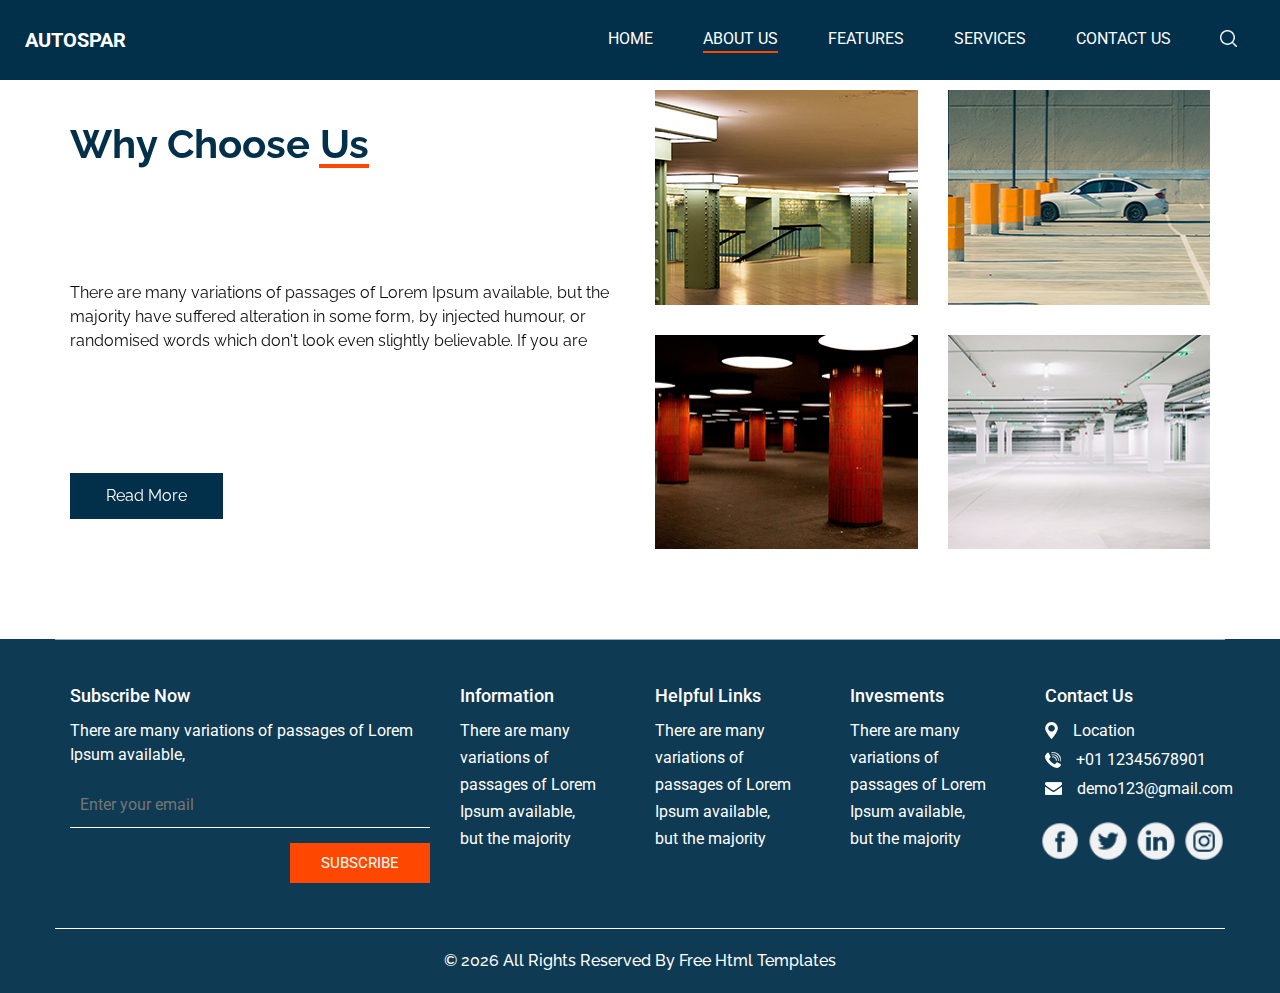
<file: about.html>
<!DOCTYPE html>
<html>

<head>
  <!-- Basic -->
  <meta charset="utf-8" />
  <meta http-equiv="X-UA-Compatible" content="IE=edge" />
  <!-- Mobile Metas -->
  <meta name="viewport" content="width=device-width, initial-scale=1, shrink-to-fit=no" />
  <!-- Site Metas -->
  <meta name="keywords" content="" />
  <meta name="description" content="" />
  <meta name="author" content="" />

  <title>Autospar</title>



  <!-- bootstrap core css -->
  <link rel="stylesheet" type="text/css" href="css/bootstrap.css" />

  <!-- fonts style -->
  <link href="https://fonts.googleapis.com/css?family=Raleway:400,700|Roboto:400,700&display=swap" rel="stylesheet">

  <!-- Custom styles for this template -->
  <link href="css/style.css" rel="stylesheet" />
  <!-- responsive style -->
  <link href="css/responsive.css" rel="stylesheet" />
</head>

<body class="sub_page">
  <div class="hero_area">
    <!-- header section strats -->
    <header class="header_section">
      <div class="container-fluid">
        <nav class="navbar navbar-expand-lg custom_nav-container">
          <a class="navbar-brand" href="index.html">
            <span>
              Autospar
            </span>
          </a>
          <button class="navbar-toggler" type="button" data-toggle="collapse" data-target="#navbarSupportedContent" aria-controls="navbarSupportedContent" aria-expanded="false" aria-label="Toggle navigation">
            <span class="navbar-toggler-icon"></span>
          </button>

          <div class="collapse navbar-collapse ml-auto" id="navbarSupportedContent">
            <div class="d-flex ml-auto flex-column flex-lg-row align-items-center">
              <ul class="navbar-nav  ">
                <li class="nav-item ">
                  <a class="nav-link" href="index.html">Home <span class="sr-only">(current)</span></a>
                </li>
                <li class="nav-item active">
                  <a class="nav-link" href="about.html"> About Us</a>
                </li>
                <li class="nav-item">
                  <a class="nav-link" href="feature.html"> Features </a>
                </li>
                <li class="nav-item">
                  <a class="nav-link" href="service.html"> Services </a>
                </li>

                <li class="nav-item">
                  <a class="nav-link" href="contact.html">Contact us</a>
                </li>
              </ul>
              <form class="form-inline my-2 my-lg-0 ml-0 ml-lg-4 mb-3 mb-lg-0">
                <button class="btn  my-2 my-sm-0 nav_search-btn" type="submit"></button>
              </form>
            </div>
          </div>
        </nav>
      </div>
    </header>
    <!-- end header section -->
  </div>


  <!-- why section -->
  <section class="why_section layout_padding">
    <div class="container">
      <div class="row">
        <div class="col-md-6">
          <div class="detail-box">
            <div class="heading_container">
              <h2>
                Why Choose Us
              </h2>
            </div>

            <p>
              There are many variations of passages of Lorem Ipsum available, but the majority have suffered alteration
              in
              some form, by injected humour, or randomised words which don't look even slightly believable. If you are
            </p>
            <div>
              <a href="">
                Read More
              </a>
            </div>
          </div>
        </div>
        <div class="col-md-6">
          <div class="img-container">
            <div class="row">
              <div class="col-sm-6">
                <div class="img-box">
                  <img src="images/w-1.jpg" alt="">
                  <a href="">
                    <img src="images/link.png" alt="">
                  </a>
                </div>
              </div>
              <div class="col-sm-6">
                <div class="img-box">
                  <img src="images/w-2.jpg" alt="">
                  <a href="">
                    <img src="images/link.png" alt="">
                  </a>
                </div>
              </div>
              <div class="col-sm-6">
                <div class="img-box">
                  <img src="images/w-3.jpg" alt="">
                  <a href="">
                    <img src="images/link.png" alt="">
                  </a>
                </div>
              </div>
              <div class="col-sm-6">
                <div class="img-box">
                  <img src="images/w-4.jpg" alt="">
                  <a href="">
                    <img src="images/link.png" alt="">
                  </a>
                </div>
              </div>
            </div>
          </div>
        </div>
      </div>
    </div>
  </section>

  <!-- end why section -->

  <!-- service section -->

  <!-- info section -->

  <section class="info_section ">
    <div class="container">
      <div class="row">
        <div class="col-lg-4">
          <h6>
            Subscribe Now
          </h6>
          <p>
            There are many variations of passages of Lorem Ipsum available,
          </p>
          <form action="">
            <input type="text" placeholder="Enter your email">
            <div class="d-flex justify-content-end">
              <button>
                subscribe
              </button>
            </div>
          </form>
        </div>
        <div class="col-lg-2">
          <h6>
            Information
          </h6>
          <ul>
            <li>
              <a href="">
                There are many
              </a>
            </li>
            <li>
              <a href="">
                variations of
              </a>
            </li>
            <li>
              <a href="">
                passages of Lorem
              </a>
            </li>
            <li>
              <a href="">
                Ipsum available,
              </a>
            </li>
            <li>
              <a href="">
                but the majority
              </a>
            </li>
          </ul>
        </div>
        <div class="col-lg-2">
          <h6>
            Helpful Links
          </h6>
          <ul>
            <li>
              <a href="">
                There are many
              </a>
            </li>
            <li>
              <a href="">
                variations of
              </a>
            </li>
            <li>
              <a href="">
                passages of Lorem
              </a>
            </li>
            <li>
              <a href="">
                Ipsum available,
              </a>
            </li>
            <li>
              <a href="">
                but the majority
              </a>
            </li>
          </ul>
        </div>
        <div class="col-lg-2">
          <h6>
            Invesments
          </h6>
          <ul>
            <li>
              <a href="">
                There are many
              </a>
            </li>
            <li>
              <a href="">
                variations of
              </a>
            </li>
            <li>
              <a href="">
                passages of Lorem
              </a>
            </li>
            <li>
              <a href="">
                Ipsum available,
              </a>
            </li>
            <li>
              <a href="">
                but the majority
              </a>
            </li>
          </ul>
        </div>
        <div class="col-lg-2">
          <h6>
            Contact Us
          </h6>
          <div class="info_link-box">
            <a href="">
              <img src="images/location.png" alt="">
              <span> Location</span>
            </a>
            <a href="">
              <img src="images/call.png" alt="">
              <span>+01 12345678901</span>
            </a>
            <a href="">
              <img src="images/envelope.png" alt="">
              <span> demo123@gmail.com</span>
            </a>
          </div>
          <div class="info_social">
            <div>
              <a href="">
                <img src="images/fb.png" alt="">
              </a>
            </div>
            <div>
              <a href="">
                <img src="images/twitter.png" alt="">
              </a>
            </div>
            <div>
              <a href="">
                <img src="images/linkedin.png" alt="">
              </a>
            </div>
            <div>
              <a href="">
                <img src="images/insta.png" alt="">
              </a>
            </div>
          </div>
        </div>
      </div>
    </div>
  </section>

  <!-- end info section -->


  <!-- footer section -->
  <section class="container-fluid footer_section">
    <p>
      &copy; <span id="displayYear"></span> All Rights Reserved By
      <a href="https://html.design/">Free Html Templates</a>
    </p>
  </section>
  <!-- footer section -->


  <script type="text/javascript" src="js/jquery-3.4.1.min.js"></script>
  <script type="text/javascript" src="js/bootstrap.js"></script>
  <script type="text/javascript" src="js/custom.js"></script>

</body>

</html>
</file>
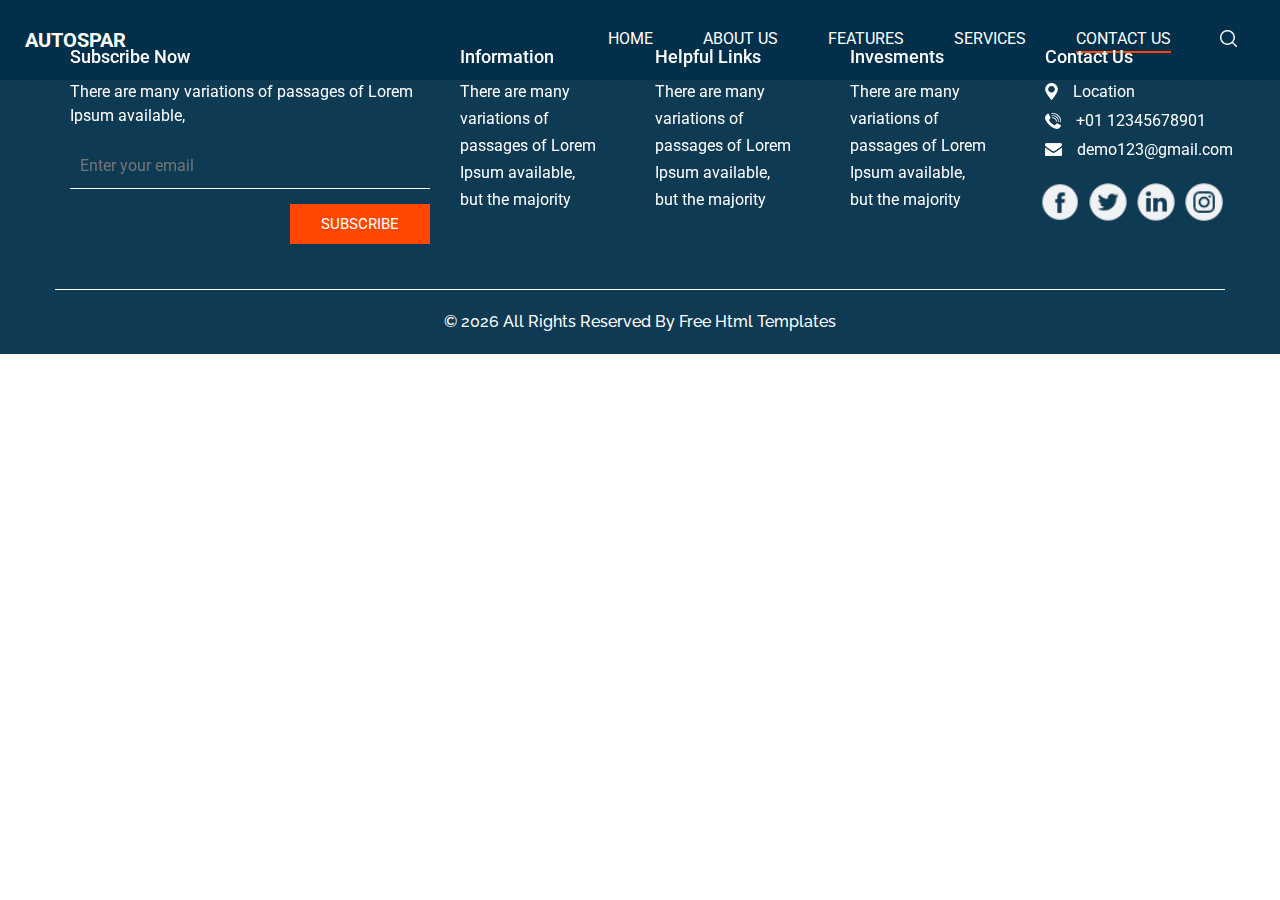
<file: contact.html>
<!DOCTYPE html>
<html>

<head>
  <!-- Basic -->
  <meta charset="utf-8" />
  <meta http-equiv="X-UA-Compatible" content="IE=edge" />
  <!-- Mobile Metas -->
  <meta name="viewport" content="width=device-width, initial-scale=1, shrink-to-fit=no" />
  <!-- Site Metas -->
  <meta name="keywords" content="" />
  <meta name="description" content="" />
  <meta name="author" content="" />

  <title>Autospar</title>



  <!-- bootstrap core css -->
  <link rel="stylesheet" type="text/css" href="css/bootstrap.css" />

  <!-- fonts style -->
  <link href="https://fonts.googleapis.com/css?family=Raleway:400,700|Roboto:400,700&display=swap" rel="stylesheet">

  <!-- Custom styles for this template -->
  <link href="css/style.css" rel="stylesheet" />
  <!-- responsive style -->
  <link href="css/responsive.css" rel="stylesheet" />
</head>

<body class="sub_page">
  <div class="hero_area">
    <!-- header section strats -->
    <header class="header_section">
      <div class="container-fluid">
        <nav class="navbar navbar-expand-lg custom_nav-container">
          <a class="navbar-brand" href="index.html">
            <span>
              Autospar
            </span>
          </a>
          <button class="navbar-toggler" type="button" data-toggle="collapse" data-target="#navbarSupportedContent" aria-controls="navbarSupportedContent" aria-expanded="false" aria-label="Toggle navigation">
            <span class="navbar-toggler-icon"></span>
          </button>

          <div class="collapse navbar-collapse ml-auto" id="navbarSupportedContent">
            <div class="d-flex ml-auto flex-column flex-lg-row align-items-center">
              <ul class="navbar-nav  ">
                <li class="nav-item ">
                  <a class="nav-link" href="index.html">Home <span class="sr-only">(current)</span></a>
                </li>
                <li class="nav-item">
                  <a class="nav-link" href="about.html"> About Us</a>
                </li>
                <li class="nav-item">
                  <a class="nav-link" href="feature.html"> Features </a>
                </li>
                <li class="nav-item">
                  <a class="nav-link" href="service.html"> Services </a>
                </li>

                <li class="nav-item active">
                  <a class="nav-link" href="contact.html">Contact us</a>
                </li>
              </ul>
              <form class="form-inline my-2 my-lg-0 ml-0 ml-lg-4 mb-3 mb-lg-0">
                <button class="btn  my-2 my-sm-0 nav_search-btn" type="submit"></button>
              </form>
            </div>
          </div>
        </nav>
      </div>
    </header>
    <!-- end header section -->
  </div>


  <!-- contact section -->

  <!-- <section class="contact_section layout_padding">
    <div class="container">
      <div class="heading_container">
        <h2>
          Contact Us
        </h2>
      </div>
      <div class="">
        <div class="row">
          <div class="col-md-6 mx-auto">
            <form action="">
              <div class="contact_form-container">
                <div>
                  <div>
                    <input type="text" placeholder="Name">
                  </div>
                  <div>
                    <input type="email" placeholder="Email">
                  </div>
                  <div>
                    <input type="text" placeholder="Phone Number">
                  </div>
                  <div class="">
                    <input type="text" placeholder="Message" class="message_input">
                  </div>
                  <div class="mt-5 d-flex justify-content-center ">
                    <button type="submit">
                      Send
                    </button>
                  </div>
                </div>

              </div>

            </form>
          </div>
        </div>
      </div>
    </div>
  </section> -->


  <!-- end contact section -->

  <!-- info section -->

  <section class="info_section ">
    <div class="container">
      <div class="row">
        <div class="col-lg-4">
          <h6>
            Subscribe Now
          </h6>
          <p>
            There are many variations of passages of Lorem Ipsum available,
          </p>
          <form action="">
            <input type="text" placeholder="Enter your email">
            <div class="d-flex justify-content-end">
              <button>
                subscribe
              </button>
            </div>
          </form>
        </div>
        <div class="col-lg-2">
          <h6>
            Information
          </h6>
          <ul>
            <li>
              <a href="">
                There are many
              </a>
            </li>
            <li>
              <a href="">
                variations of
              </a>
            </li>
            <li>
              <a href="">
                passages of Lorem
              </a>
            </li>
            <li>
              <a href="">
                Ipsum available,
              </a>
            </li>
            <li>
              <a href="">
                but the majority
              </a>
            </li>
          </ul>
        </div>
        <div class="col-lg-2">
          <h6>
            Helpful Links
          </h6>
          <ul>
            <li>
              <a href="">
                There are many
              </a>
            </li>
            <li>
              <a href="">
                variations of
              </a>
            </li>
            <li>
              <a href="">
                passages of Lorem
              </a>
            </li>
            <li>
              <a href="">
                Ipsum available,
              </a>
            </li>
            <li>
              <a href="">
                but the majority
              </a>
            </li>
          </ul>
        </div>
        <div class="col-lg-2">
          <h6>
            Invesments
          </h6>
          <ul>
            <li>
              <a href="">
                There are many
              </a>
            </li>
            <li>
              <a href="">
                variations of
              </a>
            </li>
            <li>
              <a href="">
                passages of Lorem
              </a>
            </li>
            <li>
              <a href="">
                Ipsum available,
              </a>
            </li>
            <li>
              <a href="">
                but the majority
              </a>
            </li>
          </ul>
        </div>
        <div class="col-lg-2">
          <h6>
            Contact Us
          </h6>
          <div class="info_link-box">
            <a href="">
              <img src="images/location.png" alt="">
              <span> Location</span>
            </a>
            <a href="">
              <img src="images/call.png" alt="">
              <span>+01 12345678901</span>
            </a>
            <a href="">
              <img src="images/envelope.png" alt="">
              <span> demo123@gmail.com</span>
            </a>
          </div>
          <div class="info_social">
            <div>
              <a href="">
                <img src="images/fb.png" alt="">
              </a>
            </div>
            <div>
              <a href="">
                <img src="images/twitter.png" alt="">
              </a>
            </div>
            <div>
              <a href="">
                <img src="images/linkedin.png" alt="">
              </a>
            </div>
            <div>
              <a href="">
                <img src="images/insta.png" alt="">
              </a>
            </div>
          </div>
        </div>
      </div>
    </div>
  </section>

  <!-- end info section -->


  <!-- footer section -->
  <section class="container-fluid footer_section">
    <p>
      &copy; <span id="displayYear"></span> All Rights Reserved By
      <a href="https://html.design/">Free Html Templates</a>
    </p>
  </section>
  <!-- footer section -->


  <script type="text/javascript" src="js/jquery-3.4.1.min.js"></script>
  <script type="text/javascript" src="js/bootstrap.js"></script>
  <script type="text/javascript" src="js/custom.js"></script>

</body>

</html>
</file>
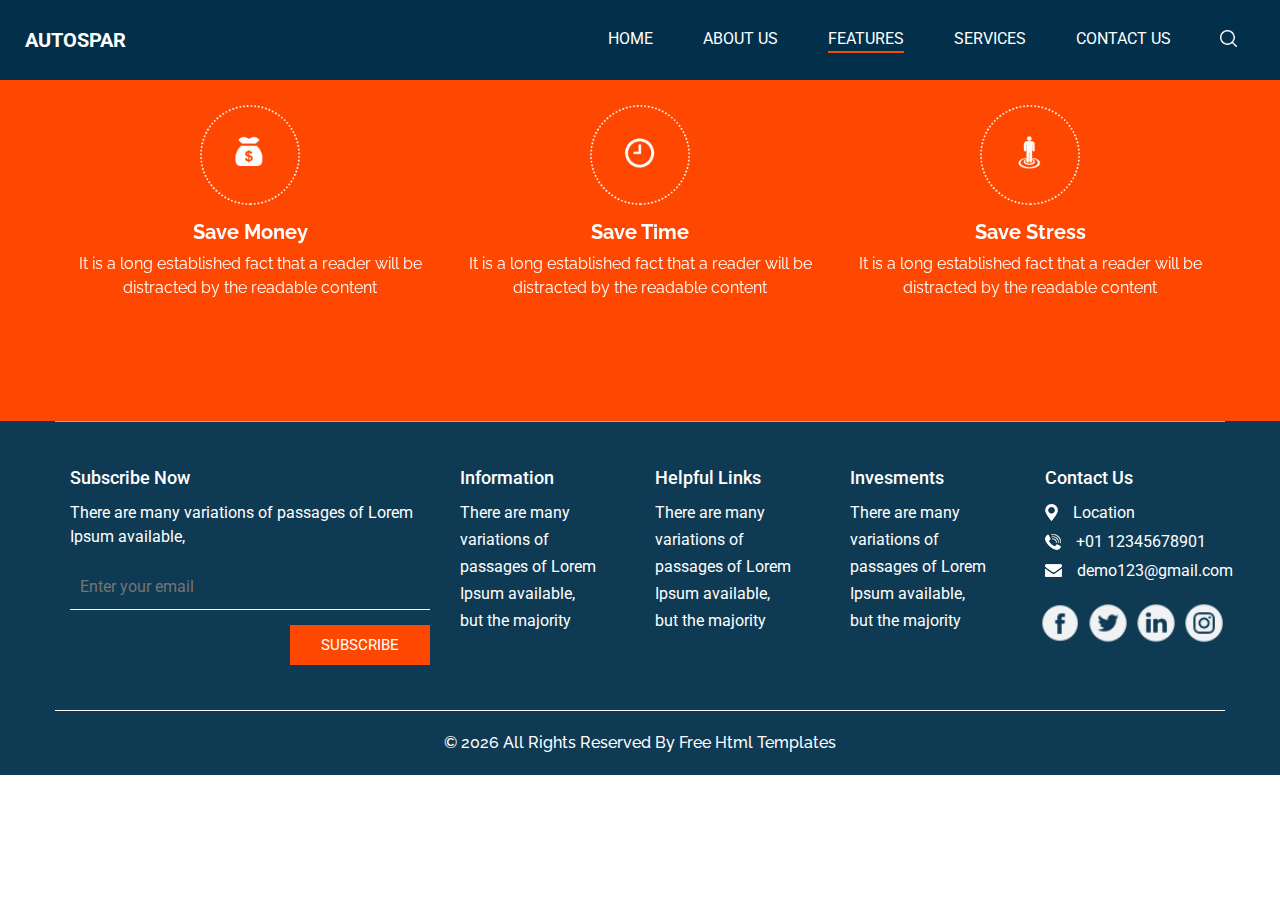
<file: feature.html>
<!DOCTYPE html>
<html>

<head>
  <!-- Basic -->
  <meta charset="utf-8" />
  <meta http-equiv="X-UA-Compatible" content="IE=edge" />
  <!-- Mobile Metas -->
  <meta name="viewport" content="width=device-width, initial-scale=1, shrink-to-fit=no" />
  <!-- Site Metas -->
  <meta name="keywords" content="" />
  <meta name="description" content="" />
  <meta name="author" content="" />

  <title>Autospar</title>



  <!-- bootstrap core css -->
  <link rel="stylesheet" type="text/css" href="css/bootstrap.css" />

  <!-- fonts style -->
  <link href="https://fonts.googleapis.com/css?family=Raleway:400,700|Roboto:400,700&display=swap" rel="stylesheet">

  <!-- Custom styles for this template -->
  <link href="css/style.css" rel="stylesheet" />
  <!-- responsive style -->
  <link href="css/responsive.css" rel="stylesheet" />
</head>

<body class="sub_page">
  <div class="hero_area">
    <!-- header section strats -->
    <header class="header_section">
      <div class="container-fluid">
        <nav class="navbar navbar-expand-lg custom_nav-container">
          <a class="navbar-brand" href="index.html">
            <span>
              Autospar
            </span>
          </a>
          <button class="navbar-toggler" type="button" data-toggle="collapse" data-target="#navbarSupportedContent" aria-controls="navbarSupportedContent" aria-expanded="false" aria-label="Toggle navigation">
            <span class="navbar-toggler-icon"></span>
          </button>

          <div class="collapse navbar-collapse ml-auto" id="navbarSupportedContent">
            <div class="d-flex ml-auto flex-column flex-lg-row align-items-center">
              <ul class="navbar-nav  ">
                <li class="nav-item ">
                  <a class="nav-link" href="index.html">Home <span class="sr-only">(current)</span></a>
                </li>
                <li class="nav-item">
                  <a class="nav-link" href="about.html"> About Us</a>
                </li>
                <li class="nav-item active">
                  <a class="nav-link" href="feature.html"> Features </a>
                </li>
                <li class="nav-item">
                  <a class="nav-link" href="service.html"> Services </a>
                </li>

                <li class="nav-item">
                  <a class="nav-link" href="contact.html">Contact us</a>
                </li>
              </ul>
              <form class="form-inline my-2 my-lg-0 ml-0 ml-lg-4 mb-3 mb-lg-0">
                <button class="btn  my-2 my-sm-0 nav_search-btn" type="submit"></button>
              </form>
            </div>
          </div>
        </nav>
      </div>
    </header>
    <!-- end header section -->
  </div>

  <!-- feature section -->
  <section class="feature_section layout_padding ">
    <div class="container">
      <div class="row">
        <div class="col-md-4">
          <div class="box">
            <div class="img-box">
              <img src="images/money.png" alt="">
            </div>
            <div class="detail-box">
              <h5>
                Save Money
              </h5>
              <p>
                It is a long established fact that a reader will be distracted by the readable content
              </p>
            </div>
          </div>
        </div>
        <div class="col-md-4">
          <div class="box">
            <div class="img-box">
              <img src="images/clock.png" alt="">
            </div>
            <div class="detail-box">
              <h5>
                Save Time
              </h5>
              <p>
                It is a long established fact that a reader will be distracted by the readable content
              </p>
            </div>
          </div>
        </div>
        <div class="col-md-4">
          <div class="box">
            <div class="img-box">
              <img src="images/man.png" alt="">
            </div>
            <div class="detail-box">
              <h5>
                Save Stress
              </h5>
              <p>
                It is a long established fact that a reader will be distracted by the readable content
              </p>
            </div>
          </div>
        </div>
      </div>
    </div>
  </section>

  <!-- end feature section -->


  <!-- info section -->

  <section class="info_section ">
    <div class="container">
      <div class="row">
        <div class="col-lg-4">
          <h6>
            Subscribe Now
          </h6>
          <p>
            There are many variations of passages of Lorem Ipsum available,
          </p>
          <form action="">
            <input type="text" placeholder="Enter your email">
            <div class="d-flex justify-content-end">
              <button>
                subscribe
              </button>
            </div>
          </form>
        </div>
        <div class="col-lg-2">
          <h6>
            Information
          </h6>
          <ul>
            <li>
              <a href="">
                There are many
              </a>
            </li>
            <li>
              <a href="">
                variations of
              </a>
            </li>
            <li>
              <a href="">
                passages of Lorem
              </a>
            </li>
            <li>
              <a href="">
                Ipsum available,
              </a>
            </li>
            <li>
              <a href="">
                but the majority
              </a>
            </li>
          </ul>
        </div>
        <div class="col-lg-2">
          <h6>
            Helpful Links
          </h6>
          <ul>
            <li>
              <a href="">
                There are many
              </a>
            </li>
            <li>
              <a href="">
                variations of
              </a>
            </li>
            <li>
              <a href="">
                passages of Lorem
              </a>
            </li>
            <li>
              <a href="">
                Ipsum available,
              </a>
            </li>
            <li>
              <a href="">
                but the majority
              </a>
            </li>
          </ul>
        </div>
        <div class="col-lg-2">
          <h6>
            Invesments
          </h6>
          <ul>
            <li>
              <a href="">
                There are many
              </a>
            </li>
            <li>
              <a href="">
                variations of
              </a>
            </li>
            <li>
              <a href="">
                passages of Lorem
              </a>
            </li>
            <li>
              <a href="">
                Ipsum available,
              </a>
            </li>
            <li>
              <a href="">
                but the majority
              </a>
            </li>
          </ul>
        </div>
        <div class="col-lg-2">
          <h6>
            Contact Us
          </h6>
          <div class="info_link-box">
            <a href="">
              <img src="images/location.png" alt="">
              <span> Location</span>
            </a>
            <a href="">
              <img src="images/call.png" alt="">
              <span>+01 12345678901</span>
            </a>
            <a href="">
              <img src="images/envelope.png" alt="">
              <span> demo123@gmail.com</span>
            </a>
          </div>
          <div class="info_social">
            <div>
              <a href="">
                <img src="images/fb.png" alt="">
              </a>
            </div>
            <div>
              <a href="">
                <img src="images/twitter.png" alt="">
              </a>
            </div>
            <div>
              <a href="">
                <img src="images/linkedin.png" alt="">
              </a>
            </div>
            <div>
              <a href="">
                <img src="images/insta.png" alt="">
              </a>
            </div>
          </div>
        </div>
      </div>
    </div>
  </section>

  <!-- end info section -->


  <!-- footer section -->
  <section class="container-fluid footer_section">
    <p>
      &copy; <span id="displayYear"></span> All Rights Reserved By
      <a href="https://html.design/">Free Html Templates</a>
    </p>
  </section>
  <!-- footer section -->


  <script type="text/javascript" src="js/jquery-3.4.1.min.js"></script>
  <script type="text/javascript" src="js/bootstrap.js"></script>
  <script type="text/javascript" src="js/custom.js"></script>

</body>

</html>
</file>
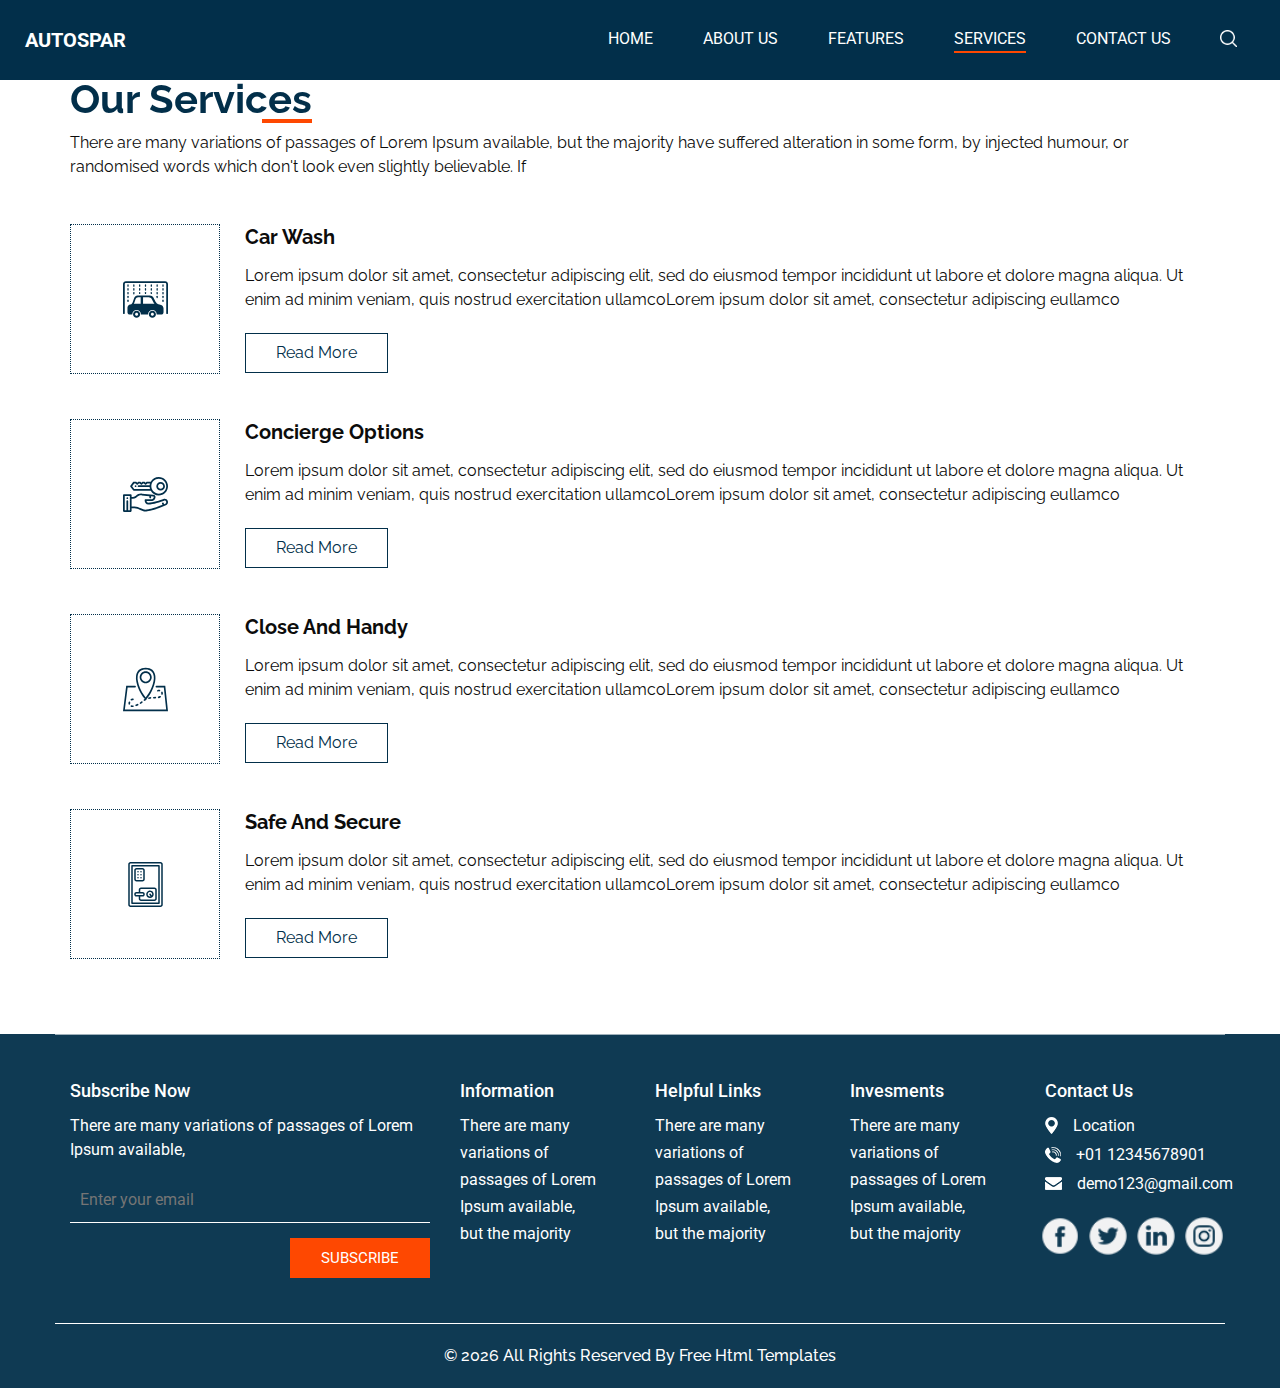
<file: service.html>
<!DOCTYPE html>
<html>

<head>
  <!-- Basic -->
  <meta charset="utf-8" />
  <meta http-equiv="X-UA-Compatible" content="IE=edge" />
  <!-- Mobile Metas -->
  <meta name="viewport" content="width=device-width, initial-scale=1, shrink-to-fit=no" />
  <!-- Site Metas -->
  <meta name="keywords" content="" />
  <meta name="description" content="" />
  <meta name="author" content="" />

  <title>Autospar</title>



  <!-- bootstrap core css -->
  <link rel="stylesheet" type="text/css" href="css/bootstrap.css" />

  <!-- fonts style -->
  <link href="https://fonts.googleapis.com/css?family=Raleway:400,700|Roboto:400,700&display=swap" rel="stylesheet">

  <!-- Custom styles for this template -->
  <link href="css/style.css" rel="stylesheet" />
  <!-- responsive style -->
  <link href="css/responsive.css" rel="stylesheet" />
</head>

<body class="sub_page">
  <div class="hero_area">
    <!-- header section strats -->
    <header class="header_section">
      <div class="container-fluid">
        <nav class="navbar navbar-expand-lg custom_nav-container">
          <a class="navbar-brand" href="index.html">
            <span>
              Autospar
            </span>
          </a>
          <button class="navbar-toggler" type="button" data-toggle="collapse" data-target="#navbarSupportedContent" aria-controls="navbarSupportedContent" aria-expanded="false" aria-label="Toggle navigation">
            <span class="navbar-toggler-icon"></span>
          </button>

          <div class="collapse navbar-collapse ml-auto" id="navbarSupportedContent">
            <div class="d-flex ml-auto flex-column flex-lg-row align-items-center">
              <ul class="navbar-nav  ">
                <li class="nav-item ">
                  <a class="nav-link" href="index.html">Home <span class="sr-only">(current)</span></a>
                </li>
                <li class="nav-item">
                  <a class="nav-link" href="about.html"> About Us</a>
                </li>
                <li class="nav-item">
                  <a class="nav-link" href="feature.html"> Features </a>
                </li>
                <li class="nav-item active">
                  <a class="nav-link" href="service.html"> Services </a>
                </li>

                <li class="nav-item">
                  <a class="nav-link" href="contact.html">Contact us</a>
                </li>
              </ul>
              <form class="form-inline my-2 my-lg-0 ml-0 ml-lg-4 mb-3 mb-lg-0">
                <button class="btn  my-2 my-sm-0 nav_search-btn" type="submit"></button>
              </form>
            </div>
          </div>
        </nav>
      </div>
    </header>
    <!-- end header section -->
  </div>



  <!-- service section -->

  <section class="service_section layout_padding">
    <div class="container">
      <div class="heading_container">
        <h2>
          Our Services
        </h2>
      </div>
      <p>
        There are many variations of passages of Lorem Ipsum available, but the majority have suffered alteration in
        some form, by injected humour, or randomised words which don't look even slightly believable. If
      </p>
      <div class="box">
        <div class="img-box">
          <svg version="1.1" id="Capa_1" xmlns="http://www.w3.org/2000/svg" xmlns:xlink="http://www.w3.org/1999/xlink" x="0px" y="0px" width="355.555px" height="355.555px" viewBox="0 0 355.555 355.555" style="enable-background:new 0 0 355.555 355.555;" xml:space="preserve">
            <g>
              <g>
                <path d="M107.412,266.641c-15.434,0-27.941,12.502-27.941,27.938s12.508,27.938,27.941,27.938
                   c15.438,0,27.942-12.502,27.942-27.938S122.85,266.641,107.412,266.641z M107.412,306.724c-6.71,0-12.146-5.437-12.146-12.146
                   c0-6.713,5.436-12.146,12.146-12.146c6.709,0,12.149,5.434,12.149,12.146C119.561,301.287,114.121,306.724,107.412,306.724z" />
                <path d="M232.203,266.641c-15.432,0-27.939,12.502-27.939,27.938s12.508,27.938,27.939,27.938
                   c15.439,0,27.943-12.502,27.943-27.938S247.643,266.641,232.203,266.641z M232.203,306.724c-6.709,0-12.145-5.437-12.145-12.146
                   c0-6.713,5.436-12.146,12.145-12.146c6.711,0,12.15,5.434,12.15,12.146C244.354,301.287,238.914,306.724,232.203,306.724z" />
                <path d="M284.574,216.828c-12.17-3.164-22.572-12.893-27.352-22.123l-16.838-32.348c-4.779-9.228-17.191-16.779-27.585-16.779
                   h-98.77c-10.393,0-21.631,8.051-24.974,17.891l-10.313,30.354c-1.016,4.014-7.703,24.037-21.657,24.037
                   c-10.393,0-21.803,13.694-21.803,24.086v35.902c0,10.393,8.502,18.896,18.896,18.896h19.44c-0.046-0.717-0.076-1.438-0.076-2.166
                   c0-18.674,15.192-33.864,33.867-33.864c18.676,0,33.87,15.19,33.87,33.864c0,0.728-0.031,1.449-0.077,2.166h57.208
                   c-0.045-0.717-0.076-1.438-0.076-2.166c0-18.674,15.193-33.864,33.867-33.864c18.676,0,33.871,15.19,33.871,33.864
                   c0,0.728-0.031,1.449-0.078,2.166h35.377c10.395,0,18.896-8.504,18.896-18.896v-28.16
                   C320.27,219.453,294.676,219.453,284.574,216.828z M139.654,212.318H85.169c2.99-4.656,4.616-9.729,5.046-11.424l8.725-25.679
                   c2.827-8.324,12.335-15.135,21.127-15.135h19.588L139.654,212.318L139.654,212.318z M158.436,212.318v-52.238h45.187
                   c8.792,0,19.292,6.388,23.336,14.194l14.244,27.368c1.902,3.674,4.869,7.436,8.541,10.674h-91.308V212.318z" />
                <path d="M332.77,33.039H22.784C10.221,33.039,0,43.26,0,55.823v229.692c0,3.86,3.141,7,7,7c3.86,0,7-3.14,7-7V55.823
                   c0-4.844,3.94-8.784,8.784-8.784H332.77c4.844,0,8.785,3.94,8.785,8.784v229.692c0,3.86,3.141,7,7,7c3.857,0,7-3.14,7-7V55.823
                   C355.555,43.26,345.334,33.039,332.77,33.039z" />
                <path d="M264.926,102.794c0,2.762,2.236,5,5,5c2.762,0,5-2.238,5-5v-10c0-2.761-2.238-5-5-5c-2.764,0-5,2.239-5,5V102.794z" />
                <path d="M264.926,132.794c0,2.762,2.236,5,5,5c2.762,0,5-2.238,5-5v-10c0-2.761-2.238-5-5-5c-2.764,0-5,2.239-5,5V132.794z" />
                <path d="M269.926,77.794c2.762,0,5-2.238,5-5v-10c0-2.761-2.238-5-5-5c-2.764,0-5,2.239-5,5v10
                   C264.926,75.556,267.164,77.794,269.926,77.794z" />
                <path d="M264.926,162.794c0,2.762,2.236,5,5,5c2.762,0,5-2.238,5-5v-10c0-2.761-2.238-5-5-5c-2.764,0-5,2.239-5,5V162.794z" />
                <path d="M316,177.794c-2.76,0-5,2.239-5,5v10c0,2.762,2.24,5,5,5c2.764,0,5-2.238,5-5v-10
                   C321,180.033,318.762,177.794,316,177.794z" />
                <path d="M316,87.794c-2.76,0-5,2.239-5,5v10c0,2.762,2.24,5,5,5c2.764,0,5-2.238,5-5v-10C321,90.033,318.762,87.794,316,87.794z" />
                <path d="M316,57.794c-2.76,0-5,2.239-5,5v10c0,2.762,2.24,5,5,5c2.764,0,5-2.238,5-5v-10C321,60.033,318.762,57.794,316,57.794z" />
                <path d="M316,147.794c-2.76,0-5,2.239-5,5v10c0,2.762,2.24,5,5,5c2.764,0,5-2.238,5-5v-10
                   C321,150.033,318.762,147.794,316,147.794z" />
                <path d="M316,117.794c-2.76,0-5,2.239-5,5v10c0,2.762,2.24,5,5,5c2.764,0,5-2.238,5-5v-10
                   C321,120.033,318.762,117.794,316,117.794z" />
                <path d="M85.629,77.794c2.761,0,5-2.238,5-5v-10c0-2.761-2.239-5-5-5c-2.763,0-5,2.239-5,5v10
                   C80.629,75.556,82.866,77.794,85.629,77.794z" />
                <path d="M80.629,102.794c0,2.762,2.237,5,5,5c2.761,0,5-2.238,5-5v-10c0-2.761-2.239-5-5-5c-2.763,0-5,2.239-5,5V102.794z" />
                <path d="M80.629,132.794c0,2.762,2.237,5,5,5c2.761,0,5-2.238,5-5v-10c0-2.761-2.239-5-5-5c-2.763,0-5,2.239-5,5V132.794z" />
                <path d="M218.852,102.794c0,2.762,2.237,5,5,5c2.762,0,5-2.238,5-5v-10c0-2.761-2.238-5-5-5c-2.763,0-5,2.239-5,5V102.794z" />
                <path d="M218.852,129.584c0,2.761,2.237,5,5,5c2.762,0,5-2.239,5-5v-6.79c0-2.761-2.238-5-5-5c-2.763,0-5,2.239-5,5V129.584z" />
                <path d="M223.852,77.794c2.762,0,5-2.238,5-5v-10c0-2.761-2.238-5-5-5c-2.763,0-5,2.239-5,5v10
                   C218.852,75.556,221.09,77.794,223.852,77.794z" />
                <path d="M177.777,77.794c2.762,0,5-2.238,5-5v-10c0-2.761-2.238-5-5-5s-5,2.239-5,5v10
                   C172.777,75.556,175.015,77.794,177.777,77.794z" />
                <path d="M172.777,129.584c0,2.761,2.238,5,5,5s5-2.239,5-5v-6.79c0-2.761-2.238-5-5-5s-5,2.239-5,5V129.584z" />
                <path d="M172.777,102.794c0,2.762,2.238,5,5,5s5-2.238,5-5v-10c0-2.761-2.238-5-5-5s-5,2.239-5,5V102.794z" />
                <path d="M131.702,77.794c2.763,0,5-2.238,5-5v-10c0-2.761-2.237-5-5-5c-2.762,0-5,2.239-5,5v10
                   C126.702,75.556,128.94,77.794,131.702,77.794z" />
                <path d="M126.702,102.794c0,2.762,2.238,5,5,5c2.763,0,5-2.238,5-5v-10c0-2.761-2.237-5-5-5c-2.762,0-5,2.239-5,5V102.794z" />
                <path d="M126.702,129.584c0,2.761,2.238,5,5,5c2.763,0,5-2.239,5-5v-6.79c0-2.761-2.237-5-5-5c-2.762,0-5,2.239-5,5V129.584z" />
                <path d="M39.552,77.794c2.762,0,5-2.238,5-5v-10c0-2.761-2.238-5-5-5c-2.761,0-5,2.239-5,5v10
                   C34.552,75.556,36.792,77.794,39.552,77.794z" />
                <path d="M34.552,102.794c0,2.762,2.239,5,5,5c2.762,0,5-2.238,5-5v-10c0-2.761-2.238-5-5-5c-2.761,0-5,2.239-5,5V102.794z" />
                <path d="M34.552,132.794c0,2.762,2.239,5,5,5c2.762,0,5-2.238,5-5v-10c0-2.761-2.238-5-5-5c-2.761,0-5,2.239-5,5V132.794z" />
                <path d="M34.552,192.794c0,2.762,2.239,5,5,5c2.762,0,5-2.238,5-5v-10c0-2.761-2.238-5-5-5c-2.761,0-5,2.239-5,5V192.794z" />
                <path d="M34.552,162.794c0,2.762,2.239,5,5,5c2.762,0,5-2.238,5-5v-10c0-2.761-2.238-5-5-5c-2.761,0-5,2.239-5,5V162.794z" />
              </g>
            </g>
            <g>
            </g>
            <g>
            </g>
            <g>
            </g>
            <g>
            </g>
            <g>
            </g>
            <g>
            </g>
            <g>
            </g>
            <g>
            </g>
            <g>
            </g>
            <g>
            </g>
            <g>
            </g>
            <g>
            </g>
            <g>
            </g>
            <g>
            </g>
            <g>
            </g>
          </svg>

        </div>
        <div class="detail-box">
          <h5>
            Car Wash
          </h5>
          <p>
            Lorem ipsum dolor sit amet, consectetur adipiscing elit, sed do eiusmod tempor incididunt ut labore et
            dolore magna aliqua. Ut enim ad minim veniam, quis nostrud exercitation ullamcoLorem ipsum dolor sit amet,
            consectetur adipiscing eullamco
          </p>
          <div>
            <a href="">
              Read More
            </a>
          </div>
        </div>
      </div>
      <div class="box">
        <div class="img-box">
          <svg version="1.1" id="Capa_1" xmlns="http://www.w3.org/2000/svg" xmlns:xlink="http://www.w3.org/1999/xlink" x="0px" y="0px" viewBox="0 0 512 512" style="enable-background:new 0 0 512 512;" xml:space="preserve">
            <g>
              <g>
                <path d="M510.329,332.836c-0.203-0.668-0.422-1.322-0.657-1.963c-5.489-15.085-19.959-25.221-36.008-25.221
               c-4.435,0-8.819,0.773-13.034,2.297c-34.814,12.605-121.378,41.922-173.185,41.922c-13.094,0-18.181-9.793-20.103-18.657
               c34.826,0.007,50.883,0.007,53.772,0.007c17.766,0,34.087-9.258,42.594-24.16c4.034-7.063,6.166-15.182,6.166-23.48
               c0-7.922-3.365-21.639-25.904-24.491c-0.08-0.01-0.16-0.019-0.24-0.027l-127.188-12.989c-25.95-3.216-51.731,5.251-70.746,23.251
               c-11.622,11.019-27.042,13.833-47.799,14.167V262.44c0-5.523-4.477-10-10-10H10c-5.523,0-10,4.477-10,10v182.659
               c0,5.523,4.477,10,10,10h77.999c5.523,0,10-4.477,10-10v-32h32.93c21.428,0,43.167,9.422,64.188,18.534
               c20.569,8.915,39.998,17.336,59.169,17.336c0.158,0,0.316-0.004,0.475-0.011c26.976-1.282,89.594-10.517,205.878-57.957
               c9.243-3.767,18.7-7.724,28.108-11.76c0-0.001,0-0.001,0.001-0.001C506.746,371.516,516.026,351.568,510.329,332.836z
                M77.999,402.373c0,0.336,0,0.581,0,0.728v32h-19V331.262c0-5.523-4.477-10-10-10c-5.523,0-10,4.477-10,10v103.839H20V272.441
               h57.999V402.373z M480.86,360.861c-3.833,1.645-7.673,3.271-11.504,4.881l-7.103-12.518c-2.727-4.804-8.83-6.488-13.633-3.762
               c-4.803,2.726-6.487,8.829-3.762,13.632l5.87,10.344c-111.633,45.331-171.021,54.273-196.672,55.531
               c-14.974-0.077-32.469-7.66-50.986-15.686c-21.827-9.461-46.566-20.183-72.142-20.183H98c0.001-20.968,0.006-68.796,0.008-89.597
               c20.808-0.268,43.729-2.768,61.544-19.66c14.677-13.893,34.588-20.42,54.621-17.91c0.076,0.01,0.152,0.018,0.228,0.026
               l85.262,8.707v16.101c0,5.523,4.478,10,10,10c5.522,0,10-4.477,10-10v-14.059l21.912,2.238c8.301,1.067,8.301,2.881,8.301,4.635
               c0,4.893-1.189,9.456-3.534,13.563c-4.957,8.683-14.622,14.077-25.226,14.077c-3.181,0-22.319,0-64.877-0.01
               c-0.001,0-0.002,0-0.003,0c-2.676,0-5.241,1.073-7.12,2.978c-1.88,1.906-2.917,4.486-2.879,7.163
               c0.415,29.474,16.589,48.518,41.208,48.518c54.974,0,144.187-30.153,179.991-43.115c2.024-0.732,4.119-1.104,6.227-1.104
               c7.671,0,14.589,4.846,17.223,12.084c0.114,0.313,0.216,0.619,0.309,0.925C493.92,347.619,489.477,357.163,480.86,360.861z" />
              </g>
            </g>
            <g>
              <g>
                <path d="M58.799,296.31c-0.121-0.64-0.32-1.27-0.57-1.87c-0.25-0.61-0.56-1.19-0.92-1.73c-0.36-0.55-0.78-1.06-1.24-1.52
               c-0.46-0.46-0.97-0.88-1.52-1.24c-0.54-0.36-1.12-0.67-1.72-0.92c-0.61-0.25-1.24-0.44-1.88-0.57c-1.28-0.26-2.61-0.26-3.9,0
               c-0.64,0.13-1.27,0.32-1.87,0.57c-0.61,0.25-1.19,0.56-1.73,0.92c-0.55,0.36-1.06,0.78-1.52,1.24c-0.46,0.46-0.88,0.97-1.24,1.52
               c-0.36,0.54-0.67,1.12-0.92,1.73c-0.25,0.6-0.44,1.23-0.57,1.87c-0.13,0.64-0.2,1.3-0.2,1.95s0.07,1.31,0.2,1.96
               c0.13,0.63,0.32,1.26,0.57,1.87c0.25,0.6,0.56,1.18,0.92,1.72c0.36,0.55,0.78,1.06,1.24,1.52s0.97,0.88,1.52,1.25
               c0.54,0.36,1.12,0.67,1.73,0.92c0.6,0.25,1.23,0.44,1.87,0.57s1.3,0.19,1.95,0.19c0.65,0,1.31-0.06,1.95-0.19s1.27-0.32,1.88-0.57
               c0.6-0.25,1.18-0.56,1.72-0.92c0.55-0.37,1.06-0.79,1.52-1.25c0.46-0.46,0.88-0.97,1.24-1.52c0.36-0.54,0.67-1.12,0.92-1.72
               c0.25-0.61,0.45-1.24,0.57-1.87c0.13-0.65,0.2-1.31,0.2-1.96S58.929,296.95,58.799,296.31z" />
              </g>
            </g>
            <g>
              <g>
                <path d="M407.109,56.901c-39.333,0-73.672,21.768-91.621,53.884h-43.288c-2.55,0-5.004,0.974-6.859,2.724l-8.345,7.866
               l-8.343-7.866c-1.855-1.749-4.309-2.724-6.86-2.724h-17.068c-2.55,0-5.004,0.974-6.859,2.724l-8.345,7.866l-8.343-7.866
               c-1.855-1.749-4.31-2.724-6.86-2.724h-17.069c-2.55,0-5.004,0.974-6.86,2.724l-8.344,7.866l-8.344-7.866
               c-1.856-1.749-4.31-2.724-6.86-2.724h-24.332c-3.134,0-6.086,1.469-7.977,3.969l-31,41c-2.698,3.568-2.698,8.494,0,12.063l31,41
               c1.89,2.5,4.843,3.969,7.977,3.969h192.977c17.949,32.118,52.288,53.885,91.621,53.885c57.833,0,104.884-47.051,104.884-104.885
               S464.943,56.901,407.109,56.901z M127.487,192.785l-23.439-31l23.439-31h15.386l12.315,11.609c3.852,3.632,9.867,3.632,13.72,0
               l12.314-11.609h9.128l12.314,11.609c3.851,3.63,9.866,3.631,13.719,0l12.315-11.609h9.127l12.314,11.609
               c3.853,3.631,9.867,3.631,13.719,0l12.315-11.609h30.702c-1.727,5.573-2.957,11.276-3.723,17.081
               c-0.041,0.307-0.082,0.613-0.121,0.92c-0.081,0.659-0.158,1.318-0.227,1.98c-0.035,0.339-0.066,0.679-0.099,1.019H176.36
               c-5.523,0-10,4.477-10,10s4.477,10,10,10h126.344c0.032,0.34,0.063,0.68,0.099,1.019c0.069,0.661,0.146,1.321,0.227,1.98
               c0.038,0.307,0.08,0.614,0.121,0.92c0.766,5.804,1.996,11.508,3.723,17.081H127.487z M407.109,246.67
               c-45.319,0-82.455-35.699-84.769-80.453c-0.004-0.076-0.006-0.153-0.009-0.229c-0.068-1.393-0.107-2.794-0.107-4.203
               c0-1.41,0.038-2.81,0.107-4.203c0.004-0.076,0.005-0.153,0.009-0.229c2.314-44.753,39.45-80.452,84.769-80.452
               c46.805,0,84.884,38.079,84.884,84.884S453.915,246.67,407.109,246.67z" />
              </g>
            </g>
            <g>
              <g>
                <path d="M428.135,112.468c-27.194,0-49.317,22.124-49.317,49.317s22.124,49.317,49.317,49.317s49.317-22.124,49.317-49.317
               S455.329,112.468,428.135,112.468z M428.135,191.102c-16.166,0-29.318-13.152-29.318-29.318s13.152-29.318,29.318-29.318
               s29.318,13.152,29.318,29.318S444.301,191.102,428.135,191.102z" />
              </g>
            </g>
            <g>
              <g>
                <path d="M153.167,159.832c-0.13-0.64-0.32-1.27-0.57-1.87c-0.25-0.6-0.56-1.19-0.92-1.73c-0.37-0.54-0.79-1.06-1.25-1.52
               c-0.46-0.46-0.97-0.88-1.52-1.24c-0.54-0.36-1.12-0.67-1.72-0.92c-0.61-0.25-1.24-0.44-1.87-0.57c-1.29-0.26-2.62-0.26-3.91,0
               c-0.64,0.13-1.27,0.32-1.87,0.57c-0.61,0.25-1.19,0.56-1.73,0.92c-0.55,0.36-1.06,0.78-1.52,1.24c-0.46,0.46-0.88,0.98-1.24,1.52
               c-0.36,0.54-0.67,1.13-0.92,1.73s-0.44,1.23-0.57,1.87c-0.13,0.64-0.2,1.3-0.2,1.95c0,0.66,0.07,1.31,0.2,1.96
               c0.13,0.64,0.32,1.26,0.57,1.87c0.25,0.6,0.56,1.18,0.92,1.72c0.36,0.55,0.78,1.06,1.24,1.52c0.46,0.47,0.97,0.88,1.52,1.25
               c0.539,0.36,1.12,0.67,1.73,0.92c0.6,0.25,1.23,0.44,1.87,0.57s1.3,0.19,1.95,0.19c0.65,0,1.31-0.06,1.96-0.19
               c0.63-0.13,1.26-0.32,1.87-0.57c0.6-0.25,1.18-0.56,1.72-0.92c0.55-0.37,1.06-0.78,1.52-1.25c0.46-0.46,0.88-0.97,1.25-1.52
               c0.36-0.54,0.67-1.12,0.92-1.72c0.25-0.61,0.44-1.23,0.57-1.87c0.13-0.65,0.19-1.3,0.19-1.96
               C153.357,161.132,153.297,160.472,153.167,159.832z" />
              </g>
            </g>
            <g>
            </g>
            <g>
            </g>
            <g>
            </g>
            <g>
            </g>
            <g>
            </g>
            <g>
            </g>
            <g>
            </g>
            <g>
            </g>
            <g>
            </g>
            <g>
            </g>
            <g>
            </g>
            <g>
            </g>
            <g>
            </g>
            <g>
            </g>
            <g>
            </g>
          </svg>
        </div>
        <div class="detail-box">
          <h5>
            Concierge Options
          </h5>
          <p>
            Lorem ipsum dolor sit amet, consectetur adipiscing elit, sed do eiusmod tempor incididunt ut labore et
            dolore magna aliqua. Ut enim ad minim veniam, quis nostrud exercitation ullamcoLorem ipsum dolor sit amet,
            consectetur adipiscing eullamco
          </p>
          <div>
            <a href="">
              Read More
            </a>
          </div>
        </div>
      </div>
      <div class="box">
        <div class="img-box">
          <svg version="1.1" id="Capa_1" xmlns="http://www.w3.org/2000/svg" xmlns:xlink="http://www.w3.org/1999/xlink" x="0px" y="0px" viewBox="0 0 55.017 55.017" style="enable-background:new 0 0 55.017 55.017;" xml:space="preserve">
            <g>
              <path d="M51.688,23.013H40.789c-0.553,0-1,0.447-1,1s0.447,1,1,1h9.102l2.899,27H2.268l3.403-27h9.118c0.553,0,1-0.447,1-1
             s-0.447-1-1-1H3.907L0,54.013h55.017L51.688,23.013z" />
              <path d="M26.654,38.968c-0.147,0.087-0.304,0.164-0.445,0.255c-0.22,0.142-0.435,0.291-0.646,0.445
             c-0.445,0.327-0.541,0.953-0.215,1.398c0.196,0.267,0.5,0.408,0.808,0.408c0.205,0,0.412-0.063,0.591-0.193
             c0.178-0.131,0.359-0.257,0.548-0.379c0.321-0.208,0.662-0.403,1.014-0.581c0.468-0.237,0.658-0.791,0.462-1.269
             c0.008-0.008,0.018-0.014,0.025-0.022c1.809-1.916,7.905-9.096,10.429-21.058c0.512-2.426,0.627-4.754,0.342-6.919
             c-0.86-6.575-4.945-10.051-11.813-10.051c-6.866,0-10.951,3.476-11.813,10.051c-0.284,2.166-0.169,4.494,0.343,6.919
             C18.783,29.818,24.783,36.97,26.654,38.968z M17.924,11.314c0.733-5.592,3.949-8.311,9.831-8.311c5.883,0,9.098,2.719,9.83,8.311
             c0.255,1.94,0.148,4.043-0.316,6.247C35,28.314,29.59,35.137,27.755,37.207c-1.837-2.072-7.246-8.898-9.514-19.646
             C17.776,15.357,17.67,13.255,17.924,11.314z" />
              <path d="M27.755,19.925c4.051,0,7.346-3.295,7.346-7.346s-3.295-7.346-7.346-7.346s-7.346,3.295-7.346,7.346
             S23.704,19.925,27.755,19.925z M27.755,7.234c2.947,0,5.346,2.398,5.346,5.346s-2.398,5.346-5.346,5.346s-5.346-2.398-5.346-5.346
             S24.808,7.234,27.755,7.234z" />
              <path d="M31.428,37.17c-0.54,0.114-0.884,0.646-0.769,1.187c0.1,0.47,0.515,0.791,0.977,0.791c0.069,0,0.14-0.007,0.21-0.022
             c0.586-0.124,1.221-0.229,1.886-0.313c0.548-0.067,0.938-0.567,0.869-1.115c-0.068-0.549-0.563-0.945-1.115-0.869
             C32.763,36.918,32.07,37.033,31.428,37.17z" />
              <path d="M36.599,37.576c0.022,0.537,0.466,0.957,0.998,0.957c0.015,0,0.029,0,0.044-0.001l2.001-0.083
             c0.551-0.025,0.979-0.493,0.953-1.044c-0.025-0.553-0.539-0.984-1.044-0.954l-1.996,0.083
             C37.003,36.557,36.575,37.023,36.599,37.576z" />
              <path d="M22.433,42.177c-0.514,0.388-1.045,0.761-1.58,1.107c-0.463,0.301-0.595,0.92-0.294,1.384
             c0.191,0.295,0.513,0.455,0.84,0.455c0.187,0,0.375-0.052,0.544-0.161c0.573-0.372,1.144-0.772,1.695-1.188
             c0.44-0.333,0.528-0.96,0.196-1.401C23.501,41.936,22.876,41.844,22.433,42.177z" />
              <path d="M44.72,35.583c-0.338,0.237-0.777,0.409-1.346,0.526c-0.541,0.111-0.889,0.641-0.777,1.182
             c0.098,0.473,0.514,0.798,0.979,0.798c0.067,0,0.135-0.007,0.203-0.021c0.842-0.174,1.526-0.452,2.096-0.853l0.134-0.098
             c0.44-0.334,0.527-0.961,0.194-1.401c-0.334-0.44-0.96-0.526-1.401-0.194L44.72,35.583z" />
              <path d="M8.86,43.402c0.145-0.533-0.171-1.082-0.704-1.226c-0.529-0.149-1.082,0.169-1.226,0.704
             c-0.126,0.464-0.201,0.938-0.225,1.405C6.7,44.4,6.697,44.516,6.697,44.638c0.001,0.196,0.01,0.392,0.029,0.587
             c0.053,0.515,0.487,0.898,0.994,0.898c0.033,0,0.067-0.002,0.103-0.005c0.549-0.057,0.949-0.547,0.894-1.097
             c-0.014-0.131-0.019-0.264-0.02-0.39c0-0.083,0.003-0.166,0.007-0.248C8.72,44.059,8.772,43.728,8.86,43.402z" />
              <path d="M44.698,27.81c-0.794-0.106-1.604-0.041-2.386,0.181c-0.532,0.149-0.841,0.702-0.69,1.233
             c0.124,0.441,0.525,0.729,0.961,0.729c0.091,0,0.182-0.012,0.272-0.038c0.52-0.146,1.055-0.192,1.575-0.122
             c0.562,0.07,1.052-0.311,1.125-0.857C45.629,28.387,45.245,27.884,44.698,27.81z" />
              <path d="M46.688,32.764c-0.163,0.527,0.133,1.088,0.66,1.25c0.099,0.031,0.197,0.045,0.295,0.045c0.428,0,0.823-0.275,0.955-0.705
             c0.099-0.318,0.16-0.641,0.183-0.963c0.005-0.083,0.008-0.167,0.008-0.25c0-0.468-0.086-0.937-0.255-1.392
             c-0.192-0.519-0.771-0.781-1.285-0.59c-0.519,0.192-0.782,0.768-0.59,1.285c0.086,0.232,0.13,0.467,0.13,0.696l-0.003,0.117
             C46.774,32.423,46.742,32.589,46.688,32.764z" />
              <path d="M17.481,45.164c-0.586,0.275-1.183,0.53-1.774,0.759c-0.515,0.198-0.771,0.777-0.572,1.293
             c0.153,0.396,0.531,0.64,0.933,0.64c0.12,0,0.242-0.021,0.36-0.067c0.635-0.245,1.275-0.519,1.903-0.813
             c0.5-0.234,0.715-0.83,0.48-1.33C18.578,45.145,17.984,44.928,17.481,45.164z" />
              <path d="M10.201,41.001c0.161,0,0.325-0.039,0.478-0.122c0.288-0.157,0.595-0.255,0.911-0.289c0.135-0.016,0.273-0.016,0.406,0.002
             c0.563,0.073,1.05-0.313,1.122-0.86c0.072-0.548-0.313-1.05-0.86-1.122c-0.298-0.039-0.601-0.041-0.891-0.008
             c-0.574,0.063-1.128,0.239-1.646,0.521c-0.485,0.265-0.664,0.871-0.399,1.356C9.504,40.813,9.847,41.001,10.201,41.001z" />
              <path d="M9.993,48.842c0.216,0.056,0.436,0.098,0.654,0.124c0.256,0.031,0.512,0.047,0.769,0.047c0.313,0,0.627-0.022,0.94-0.062
             c0.548-0.069,0.937-0.569,0.867-1.117s-0.567-0.934-1.117-0.867c-0.404,0.052-0.812,0.064-1.216,0.015
             c-0.132-0.017-0.264-0.042-0.394-0.075c-0.535-0.143-1.08,0.181-1.22,0.716C9.139,48.158,9.459,48.704,9.993,48.842z" />
            </g>
            <g>
            </g>
            <g>
            </g>
            <g>
            </g>
            <g>
            </g>
            <g>
            </g>
            <g>
            </g>
            <g>
            </g>
            <g>
            </g>
            <g>
            </g>
            <g>
            </g>
            <g>
            </g>
            <g>
            </g>
            <g>
            </g>
            <g>
            </g>
            <g>
            </g>
          </svg>

        </div>
        <div class="detail-box">
          <h5>
            Close And Handy
          </h5>
          <p>
            Lorem ipsum dolor sit amet, consectetur adipiscing elit, sed do eiusmod tempor incididunt ut labore et
            dolore magna aliqua. Ut enim ad minim veniam, quis nostrud exercitation ullamcoLorem ipsum dolor sit amet,
            consectetur adipiscing eullamco
          </p>
          <div>
            <a href="">
              Read More
            </a>
          </div>
        </div>
      </div>
      <div class="box">
        <div class="img-box">
          <svg height="512" viewBox="0 0 46 60" width="512" xmlns="http://www.w3.org/2000/svg">
            <g id="036---Office-Safe">
              <path id="Shape" d="m43 0h-40c-1.65685425 0-3 1.34314575-3 3v54c0 1.6568542 1.34314575 3 3 3h40c1.6568542 0 3-1.3431458 3-3v-54c0-1.65685425-1.3431458-3-3-3zm1 57c0 .5522847-.4477153 1-1 1h-40c-.55228475 0-1-.4477153-1-1v-54c0-.55228475.44771525-1 1-1h40c.5522847 0 1 .44771525 1 1z" />
              <path id="Shape" d="m41 4h-36c-.55228475 0-1 .44771525-1 1v50c0 .5522847.44771525 1 1 1h36c.5522847 0 1-.4477153 1-1v-50c0-.55228475-.4477153-1-1-1zm-1 50h-34v-48h34z" />
              <path id="Shape" d="m29 48c1.1186831.0031551 2.2037744-.3821053 3.07-1.09 1.91012-1.5226436 2.4404276-4.2025609 1.2541616-6.3379238s-3.7417977-3.1009925-6.0437556-2.283685-3.6763884 3.1782658-3.2504868 5.5835952c.4259017 2.4053294 2.5274425 4.1508119 4.9700808 4.1280136zm0-8c1.1057033-.0004129 2.1219995.6074172 2.6447165 1.5817615.5227169.9743444.4671061 2.1572319-.1447165 3.0782385l-1.7-2.26c-.2143594-.2858125-.5649147-.4355547-.9196152-.3928203-.3547006.0427344-.6596589.2714531-.8.6-.1403412.3285469-.0947442.7070078.1196152.9928203l1.69 2.25c-1.1320421.3716181-2.376708.0380924-3.1712515-.8497814-.7945436-.8878738-.9883535-2.1617931-.4938033-3.2457855.4945502-1.0839923 1.5837152-1.7725795 2.7750548-1.7544331z" />
              <path id="Shape" d="m10.75 46h3.25v3c0 1.6568542 1.3431458 3 3 3h18c1.6568542 0 3-1.3431458 3-3v-12c0-1.6568542-1.3431458-3-3-3h-18c-1.6568542 0-3 1.3431458-3 3v3h-3.25c-1.51650541.0054847-2.7445153 1.2334946-2.75 2.75v.5c.0054847 1.5165054 1.23349459 2.7445153 2.75 2.75zm5.25-9c0-.5522847.4477153-1 1-1h18c.5522847 0 1 .4477153 1 1v12c0 .5522847-.4477153 1-1 1h-18c-.5522847 0-1-.4477153-1-1v-3h3.25c1.5165054-.0054847 2.7445153-1.2334946 2.75-2.75v-.5c-.0054847-1.5165054-1.2334946-2.7445153-2.75-2.75h-3.25zm-6 5.75c.0053858-.4119621.3380379-.7446142.75-.75h8.5c.4119621.0053858.7446142.3380379.75.75v.5c-.0053858.4119621-.3380379.7446142-.75.75h-8.5c-.4119621-.0053858-.7446142-.3380379-.75-.75z" />
              <path id="Shape" d="m11 26h8c1.6568542 0 3-1.3431458 3-3v-12c0-1.65685425-1.3431458-3-3-3h-8c-1.65685425 0-3 1.34314575-3 3v12c0 1.6568542 1.34314575 3 3 3zm-1-15c0-.5522847.4477153-1 1-1h8c.5522847 0 1 .4477153 1 1v12c0 .5522847-.4477153 1-1 1h-8c-.5522847 0-1-.4477153-1-1z" />
              <circle id="Oval" cx="13" cy="13" r="1" />
              <circle id="Oval" cx="17" cy="13" r="1" />
              <circle id="Oval" cx="13" cy="17" r="1" />
              <circle id="Oval" cx="17" cy="17" r="1" />
              <circle id="Oval" cx="13" cy="21" r="1" />
              <circle id="Oval" cx="17" cy="21" r="1" />
            </g>
          </svg>

        </div>
        <div class="detail-box">
          <h5>
            Safe And Secure
          </h5>
          <p>
            Lorem ipsum dolor sit amet, consectetur adipiscing elit, sed do eiusmod tempor incididunt ut labore et
            dolore magna aliqua. Ut enim ad minim veniam, quis nostrud exercitation ullamcoLorem ipsum dolor sit amet,
            consectetur adipiscing eullamco
          </p>
          <div>
            <a href="">
              Read More
            </a>
          </div>
        </div>
      </div>
    </div>
  </section>

  <!-- end service section -->

  <!-- client section -->


  <!-- info section -->

  <section class="info_section ">
    <div class="container">
      <div class="row">
        <div class="col-lg-4">
          <h6>
            Subscribe Now
          </h6>
          <p>
            There are many variations of passages of Lorem Ipsum available,
          </p>
          <form action="">
            <input type="text" placeholder="Enter your email">
            <div class="d-flex justify-content-end">
              <button>
                subscribe
              </button>
            </div>
          </form>
        </div>
        <div class="col-lg-2">
          <h6>
            Information
          </h6>
          <ul>
            <li>
              <a href="">
                There are many
              </a>
            </li>
            <li>
              <a href="">
                variations of
              </a>
            </li>
            <li>
              <a href="">
                passages of Lorem
              </a>
            </li>
            <li>
              <a href="">
                Ipsum available,
              </a>
            </li>
            <li>
              <a href="">
                but the majority
              </a>
            </li>
          </ul>
        </div>
        <div class="col-lg-2">
          <h6>
            Helpful Links
          </h6>
          <ul>
            <li>
              <a href="">
                There are many
              </a>
            </li>
            <li>
              <a href="">
                variations of
              </a>
            </li>
            <li>
              <a href="">
                passages of Lorem
              </a>
            </li>
            <li>
              <a href="">
                Ipsum available,
              </a>
            </li>
            <li>
              <a href="">
                but the majority
              </a>
            </li>
          </ul>
        </div>
        <div class="col-lg-2">
          <h6>
            Invesments
          </h6>
          <ul>
            <li>
              <a href="">
                There are many
              </a>
            </li>
            <li>
              <a href="">
                variations of
              </a>
            </li>
            <li>
              <a href="">
                passages of Lorem
              </a>
            </li>
            <li>
              <a href="">
                Ipsum available,
              </a>
            </li>
            <li>
              <a href="">
                but the majority
              </a>
            </li>
          </ul>
        </div>
        <div class="col-lg-2">
          <h6>
            Contact Us
          </h6>
          <div class="info_link-box">
            <a href="">
              <img src="images/location.png" alt="">
              <span> Location</span>
            </a>
            <a href="">
              <img src="images/call.png" alt="">
              <span>+01 12345678901</span>
            </a>
            <a href="">
              <img src="images/envelope.png" alt="">
              <span> demo123@gmail.com</span>
            </a>
          </div>
          <div class="info_social">
            <div>
              <a href="">
                <img src="images/fb.png" alt="">
              </a>
            </div>
            <div>
              <a href="">
                <img src="images/twitter.png" alt="">
              </a>
            </div>
            <div>
              <a href="">
                <img src="images/linkedin.png" alt="">
              </a>
            </div>
            <div>
              <a href="">
                <img src="images/insta.png" alt="">
              </a>
            </div>
          </div>
        </div>
      </div>
    </div>
  </section>

  <!-- end info section -->


  <!-- footer section -->
  <section class="container-fluid footer_section">
    <p>
      &copy; <span id="displayYear"></span> All Rights Reserved By
      <a href="https://html.design/">Free Html Templates</a>
    </p>
  </section>
  <!-- footer section -->


  <script type="text/javascript" src="js/jquery-3.4.1.min.js"></script>
  <script type="text/javascript" src="js/bootstrap.js"></script>
  <script type="text/javascript" src="js/custom.js"></script>

</body>

</html>
</file>
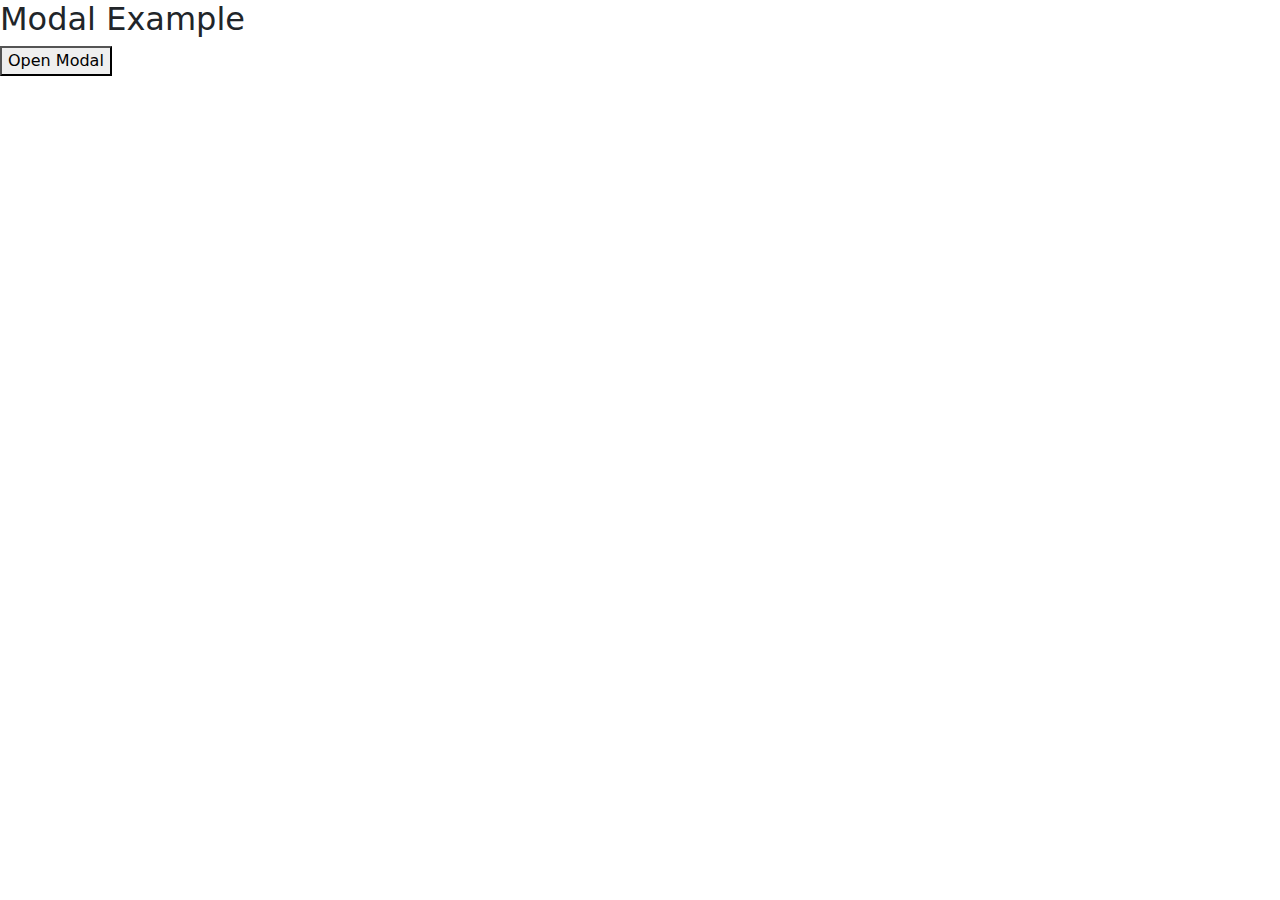
<file: tests/modalform.html>
<!DOCTYPE html>
<html>
<head>
<meta name="viewport" content="width=device-width, initial-scale=1">
<link
      href="https://stackpath.bootstrapcdn.com/bootstrap/4.4.1/css/bootstrap.min.css"
      rel="stylesheet"
    />
    <link rel="stylesheet" type="text/css" href="../css/modal.css">
    <!-- CSS only -->
<link href="https://cdn.jsdelivr.net/npm/bootstrap@5.1.3/dist/css/bootstrap.min.css" rel="stylesheet">
    <script
      type="text/javascript"
      src="https://cdnjs.cloudflare.com/ajax/libs/jquery/3.2.1/jquery.min.js"
    ></script>
    
</head>
<body>

<h2>Modal Example</h2>

<!-- Trigger/Open The Modal -->
<button id="myBtn">Open Modal</button>

<!-- The Modal -->
<div id="myModal" class="modal">

  <!-- Modal content -->
  <div class="modal-content">
    <span class="close">&times;</span>
    <!-- <p>Some text in the Modal..</p> -->
  
   <div class="container d-flex justify-content-center">
      <div class="card mt-5 px-3 py-4">
        <div class="d-flex flex-row justify-content-around">
          <div class="mpesa"><span>Mpesa </span></div>
          <div><span>Paypal</span></div>
          <div><span>Card</span></div>
        </div>
        <div class="media mt-4 pl-2">
          <img src="../images/1200px-M-PESA_LOGO-01.svg.png" class="mr-3" height="75" />
          <div class="media-body">
            <h6 class="mt-1">Enter Your Number to make payments</h6>
          </div>
        </div>
        <div class="media mt-3 pl-2">
                          <!--bs5 input-->

            <form class="row g-3" action="./stk_initiate.php" method="POST">
            
                <div class="col-12">
                  <label for="inputAddress" class="form-label">Amount</label>
                  <input type="text" class="form-control" name="amount" placeholder="Enter Amount">
                </div>
                <div class="col-12">
                  <label for="inputAddress2" class="form-label" >Phone Number</label>
                  <input type="text" class="form-control" name="phone"  placeholder="Enter Phone Number">
                </div>
             
                <div class="col-12">
                  <button type="submit" class="btn btn-success" name="submit" value="submit">Pay Now</button>
                </div>
              </form>
              <!--bs5 input-->
          </div>
        </div>
      </div>
    </div>
  </div>


<script
      type="text/javascript"
      src="https://stackpath.bootstrapcdn.com/bootstrap/4.4.1/js/bootstrap.bundle.min.js"
    ></script>
<script>
// Get the modal
var modal = document.getElementById("myModal");

// Get the button that opens the modal
var btn = document.getElementById("myBtn");

// Get the <span> element that closes the modal
var span = document.getElementsByClassName("close")[0];

// When the user clicks the button, open the modal 
btn.onclick = function() {
  modal.style.display = "block";
}

// When the user clicks on <span> (x), close the modal
span.onclick = function() {
  modal.style.display = "none";
}

// When the user clicks anywhere outside of the modal, close it
window.onclick = function(event) {
  if (event.target == modal) {
    modal.style.display = "none";
  }
}
</script>

</body>
</html>
</file>
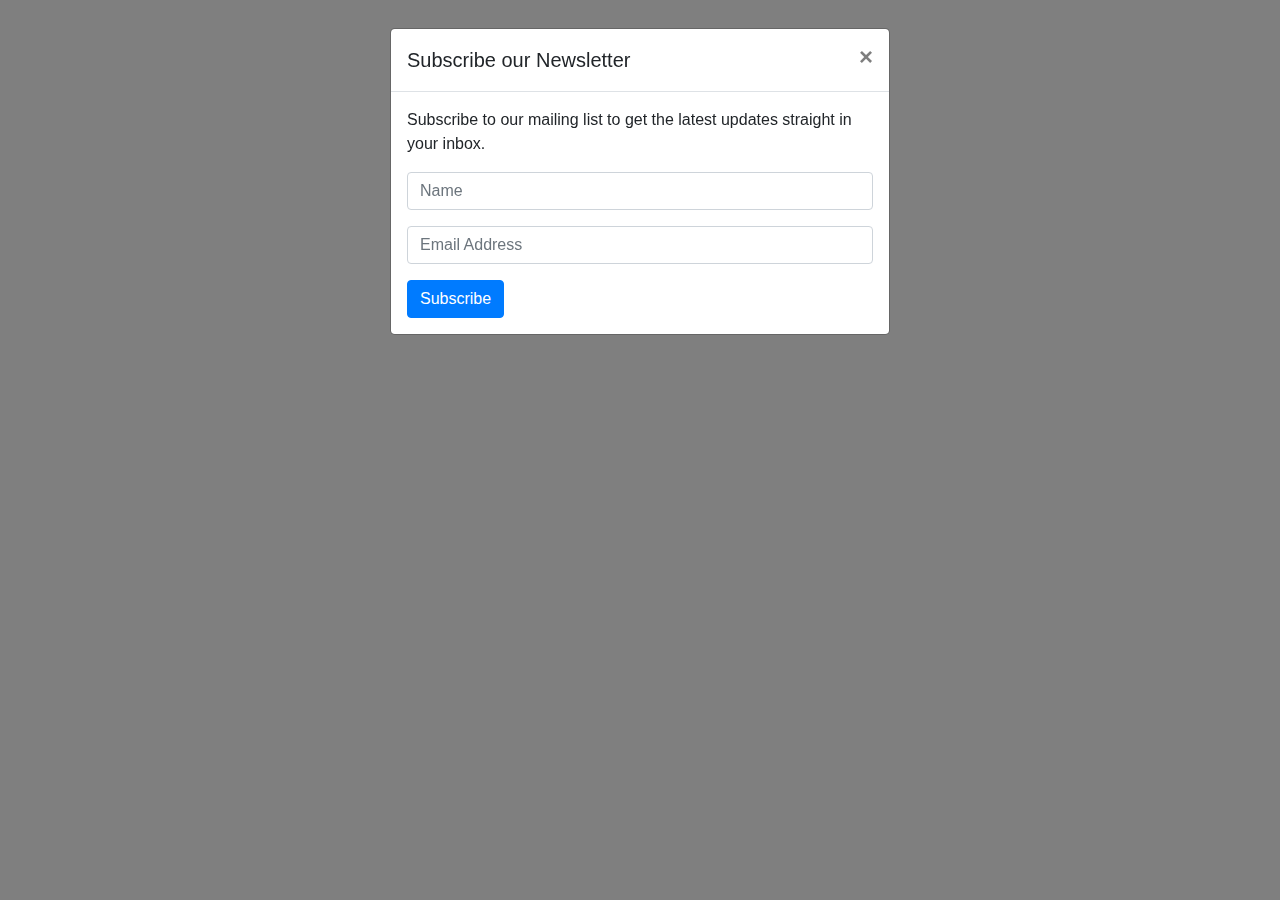
<file: tests/realmodal.html>
<!DOCTYPE html>
<html lang="en">
<head>
<meta charset="utf-8">
<title>Example of Auto Loading Bootstrap Modal on Page Load</title>
<link rel="stylesheet" href="https://stackpath.bootstrapcdn.com/bootstrap/4.5.0/css/bootstrap.min.css">
<script src="https://code.jquery.com/jquery-3.5.1.min.js"></script>
<script src="https://stackpath.bootstrapcdn.com/bootstrap/4.5.0/js/bootstrap.min.js"></script>
<script>
	$(document).ready(function(){
		$("#myModal").modal('show');
	});
</script>
</head>
<body>
<div id="myModal" class="modal fade">
    <div class="modal-dialog">
        <div class="modal-content">
            <div class="modal-header">
                <h5 class="modal-title">Subscribe our Newsletter</h5>
                <button type="button" class="close" data-dismiss="modal">&times;</button>
            </div>
            <div class="modal-body">
				<p>Subscribe to our mailing list to get the latest updates straight in your inbox.</p>
                <form>
                    <div class="form-group">
                        <input type="text" class="form-control" placeholder="Name">
                    </div>
                    <div class="form-group">
                        <input type="email" class="form-control" placeholder="Email Address">
                    </div>
                    <button type="submit" class="btn btn-primary">Subscribe</button>
                </form>
            </div>
        </div>
    </div>
</div>
</body>
</html>
</file>
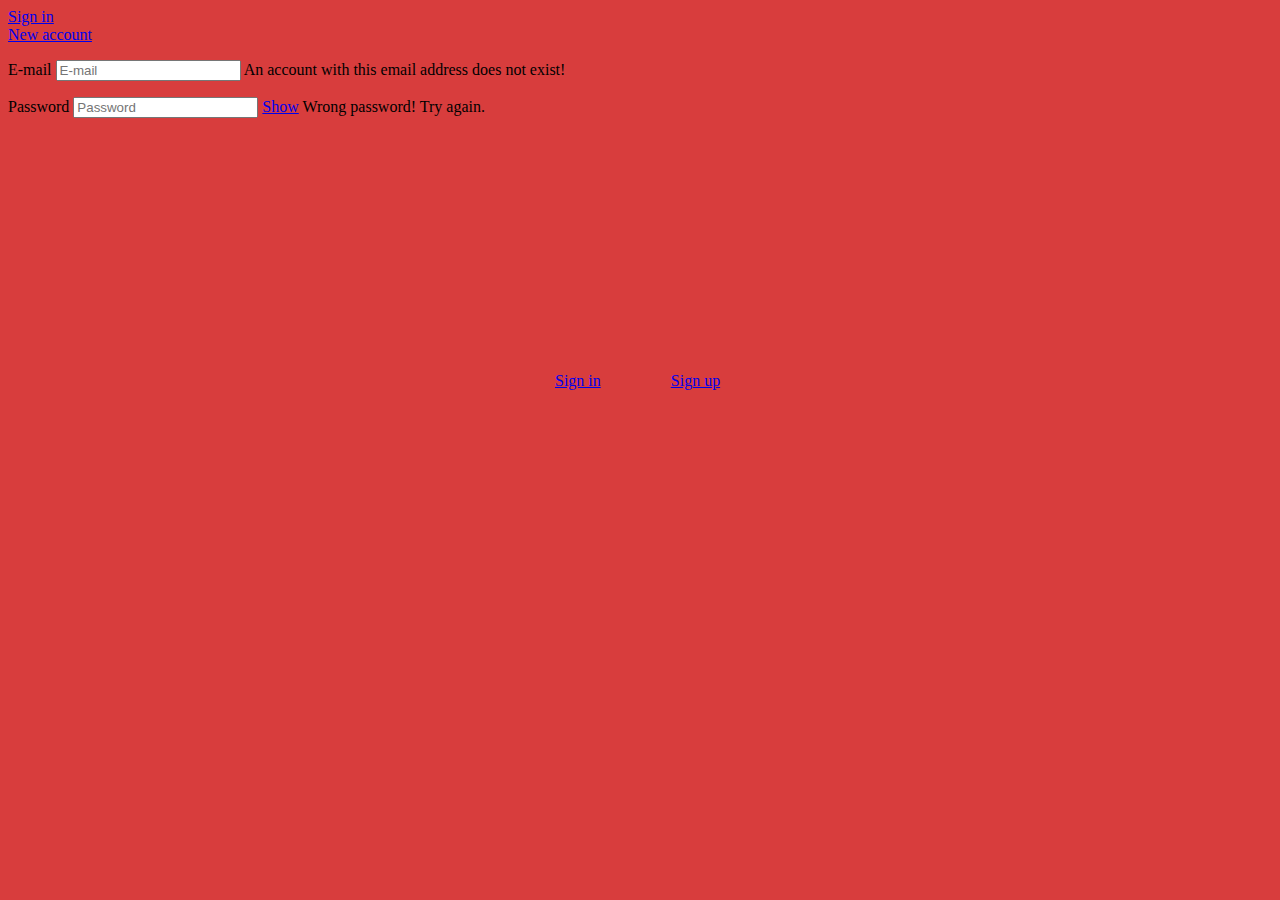
<file: tests/modal/modal.html>
<!DOCTYPE html>
<html>
<head>
	<meta charset="utf-8">
	<meta name="viewport" content="width=device-width, initial-scale=1">
	<title></title>
	<style type="text/css">
		*, *:after, *:before {
  -webkit-box-sizing: border-box;
  -moz-box-sizing: border-box;
  box-sizing: border-box;
}

ul, li {
	margin: 0;
	padding: 0;
}

body {
	background: #d83d3d;
}

.main-nav {
  width: 90%;
	max-width: 240px;
	margin: 0 auto;
  height: 100%;
  cursor: pointer;
}
.main-nav ul {
	position: absolute;
  width: 100%;
	top: 40%;
	margin: 0;
	padding: 0;
}
.main-nav li {
	list-style: none;
	float: left;
}
.main-nav a {
  display: block;
  height: 50px;
	margin: 10px;
	padding: 2px 25px;

	</style>
</head>
<body>
	<script type="text/javascript">
		
	</script>
	<nav class="main-nav">
	<ul>
		<li><a class="signin" href="#0">Sign in</a></li>
		<li><a class="signup" href="#0">Sign up</a></li>
	</ul>
</nav>

<div class="user-modal">
		<div class="user-modal-container">
			<ul class="switcher">
				<li><a href="#0">Sign in</a></li>
				<li><a href="#0">New account</a></li>
			</ul>

			<div id="login">
				<form class="form">
					<p class="fieldset">
						<label class="image-replace email" for="signin-email">E-mail</label>
						<input class="full-width has-padding has-border" id="signin-email" type="email" placeholder="E-mail">
						<span class="error-message">An account with this email address does not exist!</span>
					</p>

					<p class="fieldset">
						<label class="image-replace password" for="signin-password">Password</label>
						<input class="full-width has-padding has-border" id="signin-password" type="password"  placeholder="Password">
						<a href="#0" class="hide-password">Show</a>
						<span class="error-message">Wrong password! Try again.</span>
					</p>


</body>
</html>
</file>
<file: css/style.css>
body {
  font-family: "Raleway", sans-serif;
  color: #0c0c0c;
  background-color: #ffffff;
}

.layout_padding {
  padding: 75px 0;
}

.layout_padding2 {
  padding: 45px 0;
}

.layout_padding2-top {
  padding-top: 45px;
}

.layout_padding2-bottom {
  padding-bottom: 45px;
}

.layout_padding-top {
  padding-top: 75px;
}

.layout_padding-bottom {
  padding-bottom: 75px;
}

.heading_container {
  display: -webkit-box;
  display: -ms-flexbox;
  display: flex;
}

.heading_container h2 {
  font-size: 2.5rem;
  position: relative;
  font-weight: bold;
  color: #022f4a;
}

.heading_container h2::before {
  content: "";
  width: 50px;
  height: 4px;
  background-color: #fe4801;
  position: absolute;
  bottom: 0;
  right: 0;
}

/*header section*/
.hero_area {
  height: 100vh;
}

.sub_page .hero_area {
  height: auto;
}

.sub_page .about_section {
  padding: 150px 0;
}

.sub_page .car_section {
  margin-bottom: 75px;
}

.hero_area.sub_pages {
  height: auto;
}

.header_section {
  background-color: #022f4a;
  padding: 20px 0;
  font-family: "Roboto", sans-serif;
  position: fixed;
  width: 100%;
  transition: all 0.3s ease-in-out;
}

.header_section .container-fluid {
  padding-right: 25px;
  padding-left: 25px;
}

.header_section .nav_container {
  margin: 0 auto;
}

.custom_nav-container.navbar-expand-lg .navbar-nav .nav-item .nav-link {
  padding: 0;
  margin: 0px 25px;
  color: #ffffff;
  text-align: center;
  text-transform: uppercase;
}

.custom_nav-container.navbar-expand-lg .navbar-nav .nav-item.active .nav-link, .custom_nav-container.navbar-expand-lg .navbar-nav .nav-item:hover .nav-link {
  border-bottom: 2px solid #fe4801;
}

a,
a:hover,
a:focus {
  text-decoration: none;
}

a:hover,
a:focus {
  color: initial;
}

.btn,
.btn:focus {
  outline: none !important;
  -webkit-box-shadow: none;
          box-shadow: none;
}

.custom_nav-container .nav_search-btn {
  background-image: url(../images/search-icon.png);
  background-size: 17px;
  background-repeat: no-repeat;
  background-position-y: 7px;
  width: 35px;
  height: 35px;
  padding: 0;
  border: none;
}

.navbar-brand span {
  text-transform: uppercase;
  font-weight: bold;
  color: #ffffff;
}

.custom_nav-container {
  z-index: 99999;
  padding: 0;
}

.custom_nav-container .navbar-toggler {
  outline: none;
}

.custom_nav-container .navbar-toggler .navbar-toggler-icon {
  background-image: url(../images/menu.png);
  background-size: 55px;
}

.custom_nav-container .navbar-toggler .navbar-toggler-icon {
  background-image: url(../images/menu.png);
  background-size: 40px;
}
.btn-outline-sm {
    display: inline-block;
    padding: 1rem 1.5rem 1rem 1.5rem;
    border: 1px solid #f25c05;
    border-radius: 30px;
    background-color: transparent;
    color: #f25c05;
    font-weight: 600;
    font-size: 0.875rem;
    line-height: 0;
    text-decoration: none;
    transition: all 0.2s;
}

.btn-outline-sm:hover {
    background-color: #f25c05;
    color: #ffffff;
    text-decoration: none;
}

/*end header section*/
/* slider section */
.slider_section {
  color: #ffffff;
  display: -webkit-box;
  display: -ms-flexbox;
  display: flex;
  -webkit-box-orient: vertical;
  -webkit-box-direction: normal;
      -ms-flex-direction: column;
          flex-direction: column;
  height: 90%;
  -webkit-box-pack: center;
      -ms-flex-pack: center;
          justify-content: center;
  background-image: url(../images/park4.jpg);
  background-size: cover;
  text-align: center;
}

.slider_section .detail-box {
  width: 80%;
  margin: 0 auto;
}

.slider_section .detail-box h1 {
  font-weight: bold;
  margin-bottom: 25px;
  font-size: 3.5rem;
}

.slider_section .detail-box a {
  display: inline-block;
  padding: 10px 35px;
  background-color: #fe4801;
  color: #ffffff;
  -webkit-transition: all 0.3s;
  transition: all 0.3s;
  border: 1px solid transparent;
  margin: 35px 0 50px 0;
  text-transform: uppercase;
}

.slider_section .detail-box a:hover {
  background-color: transparent;
  border-color: #fe4801;
  color: #fe4801;
}

.slider_section #carouselExampleIndicators {
  position: unset;
}

.slider_section .carousel-control-prev,
.slider_section .carousel-control-next {
  position: absolute;
  top: 50%;
  width: 50px;
  height: 45px;
  border: none;
  opacity: 1;
  background-repeat: no-repeat;
  background-size: 20px;
  background-position: center;
  background-color: #fe4801;
  -webkit-transform: translateY(-50%);
          transform: translateY(-50%);
  background-position: center;
}

.slider_section .carousel-control-prev {
  background-image: url(../images/left-arrow.png);
  left: 25px;
}

.slider_section .carousel-control-next {
  left: initial;
  background-image: url(../images/right-arrow.png);
  right: 25px;
}

.slider_section ol.carousel-indicators {
  margin: 0;
  bottom: 5%;
  left: initial;
  width: 100%;
  -webkit-box-pack: justify;
      -ms-flex-pack: justify;
          justify-content: space-between;
}

.slider_section ol.carousel-indicators li {
  width: 50px;
  height: 50px;
  border-radius: 100%;
  text-indent: 0px;
  text-align: center;
  line-height: 55px;
  color: #ffffff;
  background-color: transparent;
  opacity: 1;
  border: none;
}

.slider_section ol.carousel-indicators li.active {
  color: #fe4801;
}

.find_section {
  -webkit-transform: translateY(-50%);
          transform: translateY(-50%);
}

.find_section form {
  padding: 30px 45px;
  background-color: #ffffff;
  -webkit-box-shadow: 0px 0px 20px 11px rgba(0, 0, 0, 0.09);
  box-shadow: 0px 0px 20px 11px rgba(0, 0, 0, 0.09);
}

.find_section form label {
  font-weight: bold;
  color: #212121;
}

.find_section form .form-control {
  outline: none;
  -webkit-box-shadow: none;
          box-shadow: none;
  border-radius: 0;
  border: 1px solid #8e8e8e;
}

.find_section form select {
  -webkit-appearance: none;
     -moz-appearance: none;
          appearance: none;
  background-image: url(../images/down-arrow.png);
  background-size: 15px;
  background-position: 97% center;
  background-repeat: no-repeat;
}

.find_section form .btn-container {
  height: 100%;
  display: -webkit-box;
  display: -ms-flexbox;
  display: flex;
  -webkit-box-align: end;
      -ms-flex-align: end;
          align-items: flex-end;
}

.find_section form .btn-container button {
  display: inline-block;
  padding: 10px 35px;
  background-color: #fe4801;
  color: #ffffff;
  -webkit-transition: all 0.3s;
  transition: all 0.3s;
  border: 1px solid transparent;
  width: 100%;
}

.find_section form .btn-container button:hover {
  background-color: transparent;
  border-color: #fe4801;
  color: #fe4801;
}

.find_section form .btn-container button:hover {
  color: #e54101;
}

.feature_section {
  background-color: #fe4801;
  color: #ffffff;
  text-align: center;
}

.feature_section .col-md-4 {
  display: -webkit-box;
  display: -ms-flexbox;
  display: flex;
  -webkit-box-pack: center;
      -ms-flex-pack: center;
          justify-content: center;
}

.feature_section .box {
  display: -webkit-box;
  display: -ms-flexbox;
  display: flex;
  -webkit-box-orient: vertical;
  -webkit-box-direction: normal;
      -ms-flex-direction: column;
          flex-direction: column;
  -webkit-box-align: center;
      -ms-flex-align: center;
          align-items: center;
  margin: 30px 0;
}

.feature_section .box .img-box {
  width: 100px;
  height: 100px;
  display: -webkit-box;
  display: -ms-flexbox;
  display: flex;
  -webkit-box-align: center;
      -ms-flex-align: center;
          align-items: center;
  -webkit-box-pack: center;
      -ms-flex-pack: center;
          justify-content: center;
}

.feature_section .box .img-box img {
  width: 100%;
}

.feature_section .box .detail-box {
  margin-top: 15px;
}

.feature_section .box .detail-box h5 {
  font-weight: bold;
}

.why_section .detail-box {
  height: 100%;
  display: -webkit-box;
  display: -ms-flexbox;
  display: flex;
  -webkit-box-orient: vertical;
  -webkit-box-direction: normal;
      -ms-flex-direction: column;
          flex-direction: column;
  -webkit-box-pack: justify;
      -ms-flex-pack: justify;
          justify-content: space-between;
  padding: 45px 0;
}

.why_section .detail-box p {
  margin-top: 35px;
}

.why_section .detail-box a {
  display: inline-block;
  padding: 10px 35px;
  background-color: #022f4a;
  color: #ffffff;
  -webkit-transition: all 0.3s;
  transition: all 0.3s;
  border: 1px solid transparent;
  margin-top: 35px;
}

.why_section .detail-box a:hover {
  background-color: transparent;
  border-color: #022f4a;
  color: #022f4a;
}

.why_section .img-container .col-sm-6 {
  padding: 0;
}

.why_section .img-container .img-box {
  margin: 15px;
  position: relative;
}

.why_section .img-container .img-box img {
  width: 100%;
}

.why_section .img-container .img-box a {
  display: none;
  -webkit-box-pack: center;
      -ms-flex-pack: center;
          justify-content: center;
  -webkit-box-align: center;
      -ms-flex-align: center;
          align-items: center;
  width: 45px;
  height: 45px;
  border-radius: 100%;
  border: 2px solid #ffffff;
  position: absolute;
  top: 50%;
  left: 50%;
  -webkit-transform: translate(-50%, -50%);
          transform: translate(-50%, -50%);
}

.why_section .img-container .img-box a img {
  width: 20px;
}

.why_section .img-container .img-box::before {
  display: none;
  content: "";
  position: absolute;
  top: 0;
  left: 0;
  width: 100%;
  height: 100%;
  background-color: rgba(29, 58, 75, 0.8);
}

.why_section .img-container .img-box:hover a {
  display: -webkit-box;
  display: -ms-flexbox;
  display: flex;
}

.why_section .img-container .img-box:hover::before {
  display: block;
}

.service_section .box {
  display: -webkit-box;
  display: -ms-flexbox;
  display: flex;
  -webkit-box-align: center;
      -ms-flex-align: center;
          align-items: center;
  margin-top: 45px;
}

.service_section .box .img-box {
  display: -webkit-box;
  display: -ms-flexbox;
  display: flex;
  -webkit-box-align: center;
      -ms-flex-align: center;
          align-items: center;
  -webkit-box-pack: center;
      -ms-flex-pack: center;
          justify-content: center;
  min-width: 150px;
  height: 150px;
  margin-right: 25px;
  border: 1px dotted #022f4a;
}

.service_section .box .img-box svg {
  width: 45px;
  height: auto;
  fill: #022f4a;
}

.service_section .box .img-box:hover {
  background-color: #fe4801;
  border-color: transparent;
}

.service_section .box .img-box:hover svg {
  fill: #ffffff;
}

.service_section .box .detail-box h5 {
  font-weight: bold;
}

.service_section .box .detail-box p {
  margin-top: 15px;
}

.service_section .box .detail-box a {
  display: inline-block;
  padding: 7px 30px;
  -webkit-transition: all 0.3s;
  transition: all 0.3s;
  background-color: transparent;
  border: 1px solid #022f4a;
  color: #022f4a;
  margin-top: 5px;
}

.service_section .box .detail-box a:hover {
  border: 1px solid transparent;
  background-color: #022f4a;
  color: #ffffff;
}

.client_section {
  background-image: url(../images/client-bg.jpg);
  background-size: cover;
}

.client_section .heading_container {
  -webkit-box-pack: center;
      -ms-flex-pack: center;
          justify-content: center;
}

.client_section .heading_container h2 {
  color: #ffffff;
}

.client_section .heading_container h2::before {
  right: 50%;
  -webkit-transform: translateX(50%);
          transform: translateX(50%);
}

.client_section .box {
  display: -webkit-box;
  display: -ms-flexbox;
  display: flex;
  -webkit-box-orient: vertical;
  -webkit-box-direction: normal;
      -ms-flex-direction: column;
          flex-direction: column;
  -webkit-box-align: center;
      -ms-flex-align: center;
          align-items: center;
  text-align: center;
  width: 650px;
  background-color: #ffffff;
  margin: 100px auto 75px auto;
  padding: 0 15px 10px 15px;
}

.client_section .box .img-box {
  width: 125px;
  border-radius: 100%;
  border: 5px solid #ffffff;
  margin-top: -62.5px;
  background-color: #ffffff;
}

.client_section .box .img-box img {
  width: 100%;
}

.client_section .box .detail-box {
  margin-top: 10px;
}

.client_section .box .detail-box h6 {
  text-transform: uppercase;
  font-weight: bold;
}

.client_section ol.carousel-indicators {
  bottom: -5px;
  margin: 0;
}

.client_section ol.carousel-indicators li {
  width: 20px;
  height: 20px;
  border-radius: 100%;
  text-indent: 0px;
  text-align: center;
  line-height: 55px;
  color: #ffffff;
  background-color: #ffffff;
  opacity: 1;
  border: none;
  margin: 0 5px;
}

.client_section ol.carousel-indicators li.active {
  background-color: #fe4801;
}

.rate_section .heading_container {
  -webkit-box-pack: center;
      -ms-flex-pack: center;
          justify-content: center;
}

.rate_section .heading_container h2::before {
  right: 50%;
  -webkit-transform: translateX(50%);
          transform: translateX(50%);
}

.rate_section .rate_container {
  display: -webkit-box;
  display: -ms-flexbox;
  display: flex;
  -webkit-box-pack: center;
      -ms-flex-pack: center;
          justify-content: center;
  -ms-flex-wrap: wrap;
      flex-wrap: wrap;
}

.rate_section .rate_container .box {
  width: 275px;
  color: #ffffff;
  margin: 45px 20px 0 20px;
  display: -webkit-box;
  display: -ms-flexbox;
  display: flex;
  -webkit-box-orient: vertical;
  -webkit-box-direction: normal;
      -ms-flex-direction: column;
          flex-direction: column;
  -webkit-box-align: center;
      -ms-flex-align: center;
          align-items: center;
  text-align: center;
}

.rate_section .rate_container .box .detail-box {
  padding: 65px 40px 15px 40px;
  background-color: #fe4801;
  border-radius: 5px;
}

.rate_section .rate_container .box .detail-box .price h3 {
  font-weight: bold;
}

.rate_section .rate_container .box .detail-box .price h3 span {
  font-size: 2.5rem;
}

.rate_section .rate_container .box .detail-box .price h6 {
  font-weight: bold;
}

.rate_section .rate_container .box .detail-box p {
  margin-top: 20px;
}

.rate_section .rate_container .box .btn-box {
  margin-top: 35px;
}

.rate_section .rate_container .box .btn-box a {
  display: inline-block;
  padding: 12px 45px;
  background-color: #fe4801;
  color: #ffffff;
}

.rate_section .rate_container .box:hover .detail-box {
  background-color: #022f4a;
}

.rate_section .rate_container .box:hover .btn-box a {
  background-color: #022f4a;
}


/*Rate section 2*/
.rate_section2 .heading_container2 {
  -webkit-box-pack: center;
      -ms-flex-pack: center;
          justify-content: center;
}

.rate_section2 .heading_container2 h2::before {
  right: 50%;
  -webkit-transform: translateX(50%);
          transform: translateX(50%);
}

.rate_section2 .rate_container2 {
  display: -webkit-box;
  display: -ms-flexbox;
  display: flex;
  -webkit-box-pack: center;
      -ms-flex-pack: center;
          justify-content: center;
  -ms-flex-wrap: wrap;
      flex-wrap: wrap;
}

.rate_section2 .rate_container2 .box2 {
  width: 350px;
  color: #ffffff;
  margin: 0px 10px 0 0px;
  display: -webkit-box;
  display: -ms-flexbox;
  display: flex;
  -webkit-box-orient: vertical;
  -webkit-box-direction: normal;
      -ms-flex-direction: column;
          flex-direction: column;
  -webkit-box-align: center;
      -ms-flex-align: center;
          align-items: center;
  text-align: center;
}

.rate_section2 .rate_container2 .box2 .detail-box2 {
  padding: 65px 40px 15px 40px;
  background-color: #022f4a;
  border-radius: 5px;
}

.rate_section2 .rate_container2 .box2 .detail-box2 .price2 h3 {
  font-weight: bold;
}

.rate_section2 .rate_container2 .box2 .detail-box2 .price2 h3 span {
  font-size: 2.5rem;
}

.rate_section2 .rate_container2 .box2 .detail-box2 .price2 h6 {
  font-weight: bold;
}

.rate_section2 .rate_container2 .box2 .detail-box2 p {
  margin-top: 20px;
}

.rate_section2 .rate_container2 .box2 .btn-box2 {
  margin-top: 35px;
}

.rate_section2 .rate_container2 .box2 .btn-box2 a {
  display: inline-block;
  padding: 12px 45px;
  background-color: #fe4801;
  color: #ffffff;
}

.rate_section2 .rate_container2 .box2:hover .detail-box2 {
  background-color: #022f4a;
}

.rate_section2 .rate_container2 .box2:hover .btn-box2 a {
  background-color: #022f4a;
}

/*End rate section 2*/

/* contact section */
.contact_section {
  background-color: #0f3a53;
  color: #ffffff;
}

.contact_section .heading_container {
  -webkit-box-pack: center;
      -ms-flex-pack: center;
          justify-content: center;
}

.contact_section .heading_container h2 {
  color: #ffffff;
}

.contact_section .heading_container h2::before {
  right: 50%;
  -webkit-transform: translateX(50%);
          transform: translateX(50%);
}

.contact_section .contact_form-container {
  margin-top: 45px;
}

.contact_section .contact_form-container input {
  border: none;
  outline: none;
  border-bottom: 1px solid #ffffff;
  color: #ffffff;
  width: 100%;
  margin: 15px 0;
  background-color: transparent;
}

.contact_section .contact_form-container input::-webkit-input-placeholder {
  color: #ffffff;
}

.contact_section .contact_form-container input:-ms-input-placeholder {
  color: #ffffff;
}

.contact_section .contact_form-container input::-ms-input-placeholder {
  color: #ffffff;
}

.contact_section .contact_form-container input::placeholder {
  color: #ffffff;
}

.contact_section .contact_form-container button {
  display: inline-block;
  padding: 10px 60px;
  background-color: #fe4801;
  color: #ffffff;
  -webkit-transition: all 0.3s;
  transition: all 0.3s;
  border: 1px solid transparent;
  text-transform: uppercase;
}

.contact_section .contact_form-container button:hover {
  background-color: transparent;
  border-color: #fe4801;
  color: #fe4801;
}

/* end contact section */
/* info section */
.info_section {
  background-color: #0f3a53;
  font-family: "Roboto", sans-serif;
}

.info_section .container {
  border-top: 1px solid rgba(255, 255, 255, 0.6);
  border-bottom: 1px solid #ffffff;
}

.info_section .col-lg-4,
.info_section .col-lg-2 {
  margin: 45px 0;
}

.info_section h6 {
  margin-bottom: 12px;
  font-size: 18px;
  color: #ffffff;
}

.info_section p {
  color: #ffffff;
}

.info_section form input {
  padding: 10px;
  background-color: transparent;
  border: none;
  border-bottom: 1px solid #ffffff;
  width: 100%;
  outline: none;
  color: #ffffff;
}

.info_section form input ::-webkit-input-placeholder {
  color: #ffffff;
  opacity: 0.2;
}

.info_section form input :-ms-input-placeholder {
  color: #ffffff;
  opacity: 0.2;
}

.info_section form input ::-ms-input-placeholder {
  color: #ffffff;
  opacity: 0.2;
}

.info_section form input ::placeholder {
  color: #ffffff;
  opacity: 0.2;
}

.info_section form button {
  background-color: #fe4801;
  display: inline-block;
  padding: 8px 30px;
  background-color: #fe4801;
  color: #ffffff;
  -webkit-transition: all 0.3s;
  transition: all 0.3s;
  border: 1px solid transparent;
  margin-top: 15px;
  font-size: 15px;
  text-transform: uppercase;
}

.info_section form button:hover {
  background-color: transparent;
  border-color: #fe4801;
  color: #fe4801;
}

.info_section ul {
  padding: 0;
}

.info_section ul li {
  list-style-type: none;
  margin: 3px 0;
}

.info_section ul li a {
  color: #ffffff;
}

.info_section ul li a:hover {
  color: #ffffff;
}

.info_section .info_link-box a {
  display: -webkit-box;
  display: -ms-flexbox;
  display: flex;
  -webkit-box-align: center;
      -ms-flex-align: center;
          align-items: center;
  margin: 5px 0;
}

.info_section .info_link-box a img {
  margin-right: 15px;
}

.info_section .info_link-box a span {
  color: #ffffff;
}

.info_section .info_social {
  display: -webkit-box;
  display: -ms-flexbox;
  display: flex;
  -webkit-box-pack: center;
      -ms-flex-pack: center;
          justify-content: center;
  margin: 20px auto 0 auto;
}

.info_section .info_social img {
  width: 40px;
  margin-left: 8px;
}

/* end info section */
/* footer section*/
.footer_section {
  font-weight: 500;
  display: -webkit-box;
  display: -ms-flexbox;
  display: flex;
  -webkit-box-pack: center;
      -ms-flex-pack: center;
          justify-content: center;
  background-color: #0f3a53;
  padding: 20px;
}

.footer_section p {
  color: #ffffff;
  margin: 0;
  text-align: center;
}

.footer_section a {
  color: #ffffff;
}

/* end footer section*/
/*# sourceMappingURL=style.css.map */
</file>
<file: css/responsive.css>
@media (max-width: 1120px) {}

@media (max-width: 992px) {
  .find_section form .col-lg-3 {
    margin-bottom: 20px;
  }

  .slider_section ol.carousel-indicators {
    display: none;
  }

  .custom_nav-container.navbar-expand-lg .navbar-nav .nav-item .nav-link {
    margin: 10px 25px;
  }
}

@media (max-width: 768px) {
  .hero_area {
    height: auto;
  }

  .slider_section {
    padding: 50px 0 100px 0;
  }

  .find_section {
    -webkit-transform: translateY(-50%);
    transform: translateY(-25%);
  }

  .client_section .box {
    width: 100%;
  }

  .info_section .container {
    padding: 45px 15px;
  }

  .info_section .col-lg-4,
  .info_section .col-lg-2 {
    margin: 15px auto;
    text-align: center;
  }

  .info_section form button {
    margin-bottom: 25px;
  }

  .info_section .info_link-box a {
    justify-content: center;
  }
}

@media (max-width: 576px) {
  .heading_container h2 {
    font-size: 2rem;
  }

  .slider_section .carousel-control-prev,
  .slider_section .carousel-control-next {
    display: none;
  }

  .find_section form {
    padding: 30px 25px;
  }

  .slider_section .detail-box h1 {
    font-size: 3rem;
  }

  .service_section .box {
    flex-direction: column;
    margin-top: 45px;
    text-align: center;
  }

  .service_section .box .img-box {
    margin: 0;
    margin-bottom: 15px;
  }
}

@media (max-width: 480px) {}

@media (max-width: 420px) {}

@media (max-width: 360px) {}

@media (min-width: 1200px) {
  .container {
    max-width: 1170px;
  }
}
</file>
<file: css/modal.css>
@import url("https://fonts.googleapis.com/css2?family=Rubik:wght@500&display=swap");

      body {
        background-color: #eaedf4;
        font-family: "Rubik", sans-serif;
      }

      .card {
        /*width: 310px;*/
        border: none;
        border-radius: 15px;
      }

      .justify-content-around div {
        border: none;
        border-radius: 20px;
        background: #f3f4f6;
        padding: 5px 20px 5px;
        color: #8d9297;
      }

      .justify-content-around span {
        font-size: 12px;
      }

      .justify-content-around div:hover {
        background: #545ebd;
        color: #fff;
        cursor: pointer;
      }

      .justify-content-around div:nth-child(1) {
        background: #545ebd;
        color: #fff;
      }

      span.mt-0 {
        color: #8d9297;
        font-size: 12px;
      }

      h6 {
        font-size: 15px;
      }
      .mpesa {
        background-color: green !important;
      }

      img {
        border-radius: 15px;
      }
    

/*body {font-family: Arial, Helvetica, sans-serif;}*/

/* The Modal (background) */
.modal {
  display: none; /* Hidden by default */
  position: fixed; /* Stay in place */
  z-index: 1; /* Sit on top */
  padding-top: 100px; /* Location of the box */
  left: 0;
  top: 0;
  width: 100%; /* Full width */
  height: 100%; /* Full height */
  overflow: auto; /* Enable scroll if needed */
  background-color: rgb(0,0,0); /* Fallback color */
  background-color: rgba(0,0,0,0.4); /* Black w/ opacity */
}

/* Modal Content */
.modal-content {
  background-color: #fefefe;
  margin: auto;
  padding: 20px;
  border: 1px solid #888;
  width: 80%;
}

/* The Close Button */
.close {
  color: #aaaaaa;
  float: right;
  font-size: 28px;
  font-weight: bold;
}

.close:hover,
.close:focus {
  color: #000;
  text-decoration: none;
  cursor: pointer;
}
</file>
